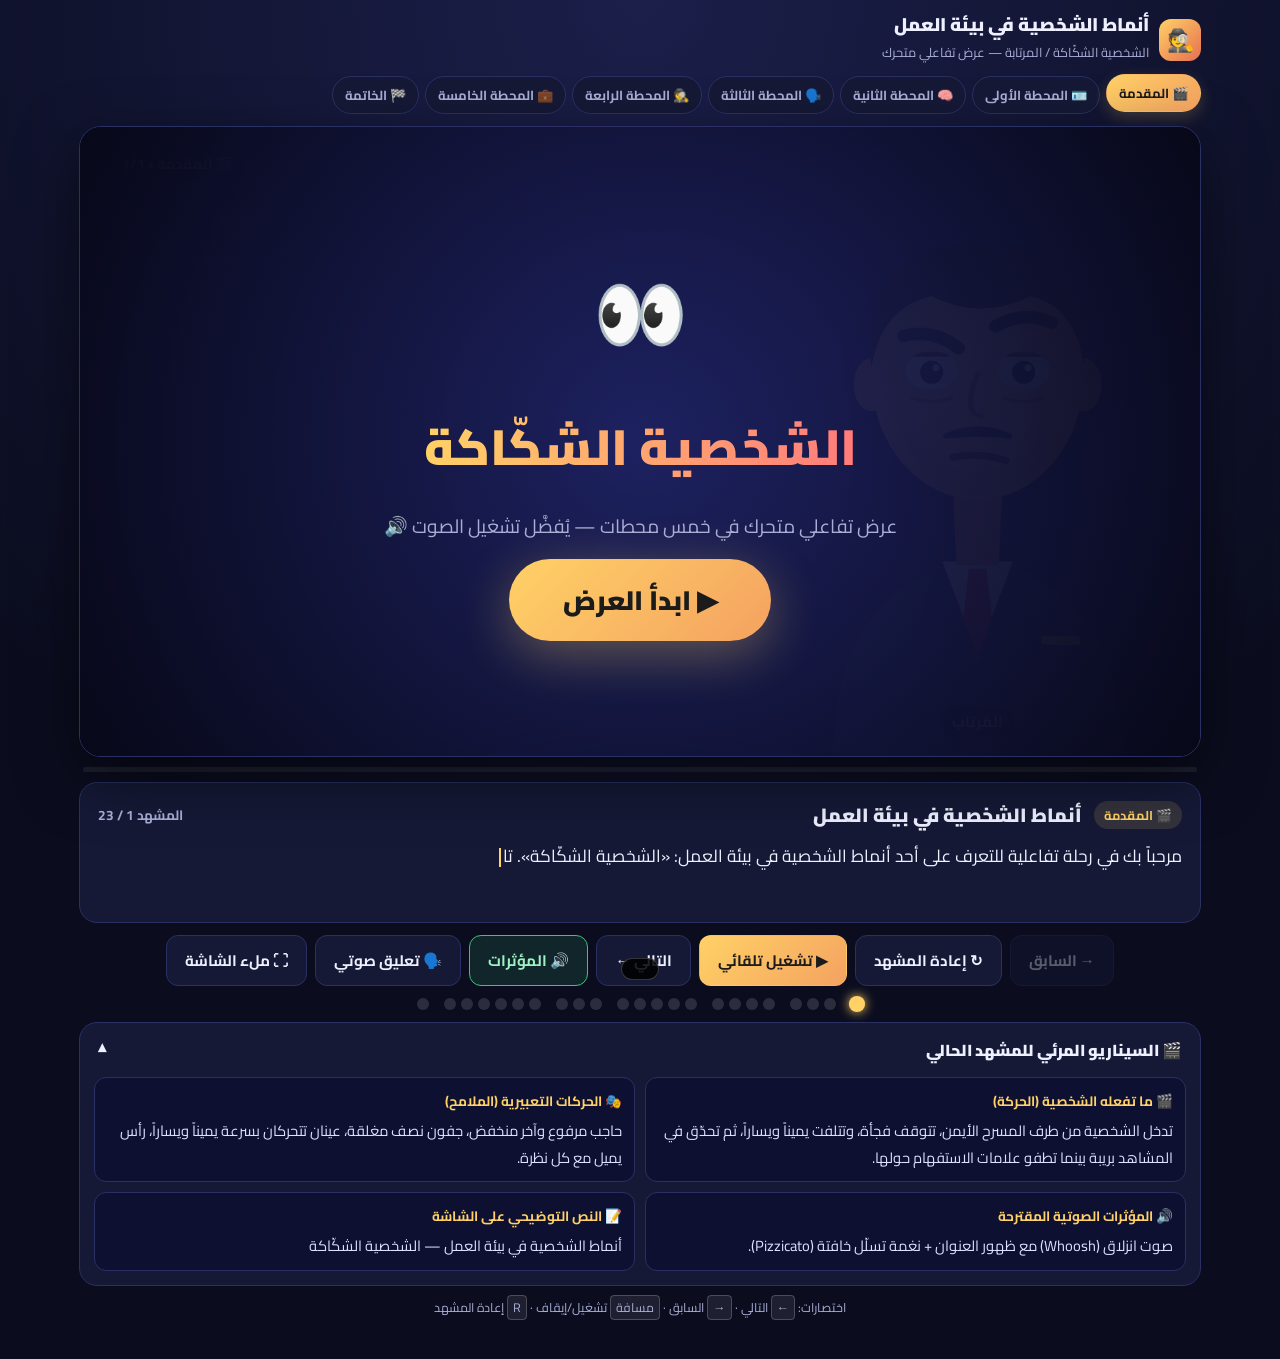
<file: index.html>
<!DOCTYPE html>
<html lang="ar" dir="rtl">
<head>
<meta charset="UTF-8">
<meta name="viewport" content="width=device-width, initial-scale=1.0">
<title>أنماط الشخصية في بيئة العمل | الشخصية الشكّاكة</title>
<link rel="preconnect" href="https://fonts.googleapis.com">
<link href="https://fonts.googleapis.com/css2?family=Cairo:wght@400;600;700;900&family=Amiri:wght@700&display=swap" rel="stylesheet">
<style>
:root{--bg:#0b0d1f;--panel:#151936;--line:#2a3063;--txt:#eef0ff;--muted:#a9aed6;--accent:#ffd166;--red:#e63946;--green:#2ecc71}
*{box-sizing:border-box;margin:0;padding:0}
body{font-family:'Cairo',Tahoma,sans-serif;background:radial-gradient(circle at 50% 0,#1b1f4a,var(--bg) 60%);color:var(--txt);min-height:100vh}
button{font-family:inherit;cursor:pointer}
.app{max-width:1150px;margin:0 auto;padding:14px 14px 40px}

/* ---------- Header ---------- */
header{display:flex;flex-wrap:wrap;align-items:center;justify-content:space-between;gap:10px;margin-bottom:12px}
.brand{display:flex;align-items:center;gap:10px}
.brand .logo{width:42px;height:42px;border-radius:12px;background:linear-gradient(135deg,#ffd166,#e76f51);display:grid;place-items:center;font-size:22px}
.brand h1{font-size:1.15rem;font-weight:900;line-height:1.2}
.brand small{color:var(--muted);font-size:.8rem}
.stations{display:flex;flex-wrap:wrap;gap:6px}
.st-chip{background:var(--panel);border:1px solid var(--line);color:var(--muted);padding:6px 12px;border-radius:999px;font-size:.82rem;font-weight:700;transition:.25s}
.st-chip:hover{color:#fff;border-color:#4a52a0}
.st-chip.active{background:linear-gradient(135deg,#ffd166,#f4a261);color:#1b1b1b;border-color:transparent;transform:translateY(-2px);box-shadow:0 6px 16px #ffd16633}
.st-chip.done{color:#cfd3ff}

/* ---------- Stage ---------- */
.stage-wrap{container-type:inline-size;width:100%}
#stage{position:relative;width:100%;aspect-ratio:16/9;border-radius:22px;overflow:hidden;font-size:1.7cqw;border:1px solid var(--line);box-shadow:0 20px 60px #0008;transition:filter .35s, transform .35s, opacity .35s;isolation:isolate}
#stage.leaving{opacity:0;filter:blur(8px);transform:scale(.97)}
#stage[data-st="0"],#stage[data-st="6"]{background:radial-gradient(circle at 70% 30%,#2e3180,#0d0f2b 70%)}
#stage[data-st="1"]{background:radial-gradient(circle at 70% 30%,#2b3d8f,#0f1638 70%)}
#stage[data-st="2"]{background:radial-gradient(circle at 70% 30%,#7a2860,#1d0c25 70%)}
#stage[data-st="3"]{background:radial-gradient(circle at 70% 30%,#2a6b4f,#0b1f17 70%)}
#stage[data-st="4"]{background:radial-gradient(circle at 70% 30%,#1b4a5a,#050f14 70%)}
#stage[data-st="5"]{background:radial-gradient(circle at 70% 30%,#7a4f22,#1e140b 70%)}
.floor{position:absolute;left:0;right:0;bottom:0;height:13%;background:linear-gradient(#0000,#0007);border-top:1px solid #ffffff14;z-index:0}
.vignette{position:absolute;inset:0;background:radial-gradient(ellipse at center,#0000 55%,#0008);pointer-events:none;z-index:9}
.bg-eye{position:absolute;width:9em;height:4.5em;border-radius:50%;border:.25em solid #fff;opacity:.05;display:grid;place-items:center;z-index:0;animation:drift 14s ease-in-out infinite}
.bg-eye::after{content:'';width:2.2em;height:2.2em;border-radius:50%;background:#fff;animation:dartBg 4s ease-in-out infinite}
@keyframes drift{50%{transform:translateY(-1.5em) rotate(4deg)}}
@keyframes dartBg{0%,30%{transform:translateX(0)}40%,60%{transform:translateX(-2.4em)}70%,90%{transform:translateX(2.4em)}}
#propsBack{position:absolute;inset:0;z-index:1}
#props{position:absolute;inset:0;z-index:3}
#charWrap{position:absolute;right:2.5%;bottom:0;height:90%;aspect-ratio:220/320;z-index:2}
#charWrap.enter{animation:charIn .8s cubic-bezier(.2,.9,.3,1.2) both}
@keyframes charIn{from{opacity:0;transform:translateX(25%)}to{opacity:1;transform:none}}
#charMood,#charMood svg{width:100%;height:100%;display:block}
#charMood svg{transform-origin:50% 100%;animation:breathe 3.2s ease-in-out infinite;filter:drop-shadow(0 1em 1.2em #0008)}
@keyframes breathe{50%{transform:scaleY(1.012) translateY(-.3%)}}
.char-name{position:absolute;bottom:3%;right:50%;transform:translateX(50%);background:#000a;border:1px solid #fff3;padding:.15em .8em;border-radius:999px;font-size:.8em;font-weight:700;white-space:nowrap}
.scene-tag{position:absolute;top:3%;left:2.5%;z-index:8;background:#0008;border:1px solid #fff2;padding:.25em .9em;border-radius:999px;font-size:.75em;font-weight:700;color:#ffe9a8}
.sound-wave{position:absolute;top:3%;right:2.5%;z-index:8;display:flex;gap:.18em;align-items:flex-end;height:1.4em;opacity:0;transition:.3s}
.sound-wave.on{opacity:.9}
.sound-wave i{width:.25em;background:var(--accent);border-radius:2px;animation:eq .8s ease-in-out infinite}
.sound-wave i:nth-child(2){animation-delay:.2s}.sound-wave i:nth-child(3){animation-delay:.4s}.sound-wave i:nth-child(4){animation-delay:.1s}
@keyframes eq{0%,100%{height:20%}50%{height:100%}}

/* ---------- Character moods ---------- */
.mouth,.opt,.tint{opacity:0;transition:opacity .3s}
.head{transform-box:fill-box;transform-origin:50% 95%;transition:transform .35s}
.pupil{transition:transform .3s}
.lid{transform:translateY(-26px);transition:transform .3s}
.brow{transform-box:fill-box;transform-origin:center;transition:transform .3s}
.mood-suspicious .m-flat,.mood-spy .m-small,.mood-listen .m-small,.mood-angry .m-grit,.mood-hurt .m-frown,.mood-jealous .m-frown,.mood-smug .m-smirk,.mood-leader .m-smirk,.mood-stern .m-line,.mood-shock .m-o{opacity:1}
/* suspicious */
.mood-suspicious .lid{transform:translateY(-9px)}
.mood-suspicious .brow-l{transform:translateY(3px) rotate(9deg)}
.mood-suspicious .brow-r{transform:translateY(-7px)}
.mood-suspicious .pupil{animation:dart 3.4s ease-in-out infinite}
.mood-suspicious .head{animation:look 3.4s ease-in-out infinite}
@keyframes dart{0%,18%{transform:translateX(0)}22%,42%{transform:translateX(-8px)}46%,62%{transform:translateX(8px)}66%,80%{transform:translate(-4px,-1px)}84%,100%{transform:translateX(0)}}
@keyframes look{0%,18%{transform:rotate(0)}22%,42%{transform:rotate(-3deg)}46%,62%{transform:rotate(3deg)}66%,100%{transform:rotate(0)}}
/* angry */
.mood-angry .lid{transform:translateY(-8px)}
.mood-angry .brow-l{transform:translateY(5px) rotate(16deg)}
.mood-angry .brow-r{transform:translateY(5px) rotate(-16deg)}
.mood-angry .tint-red{opacity:.3}
.mood-angry .anger{opacity:1}
.mood-angry .head{animation:shake .1s 8 alternate}
@keyframes shake{from{transform:translateX(-3px) rotate(-1deg)}to{transform:translateX(3px) rotate(1deg)}}
/* hurt */
.mood-hurt .lid{transform:translateY(-12px)}
.mood-hurt .brow-l{transform:rotate(-12deg)}
.mood-hurt .brow-r{transform:rotate(12deg)}
.mood-hurt .head{transform:rotate(4deg)}
.mood-hurt .sweat,.mood-shock .sweat,.mood-sweat .sweat{opacity:1}
.mood-hurt .pupil{transform:translateY(2px)}
/* smug & leader */
.mood-smug .lid,.mood-leader .lid{transform:translateY(-7px)}
.mood-smug .brow,.mood-leader .brow{transform:translateY(-4px)}
.mood-smug .head,.mood-leader .head{transform:rotate(-5deg) translateY(-2px)}
.mood-smug .pupil,.mood-leader .pupil{transform:translateX(-4px)}
.mood-leader .crown{opacity:1}
/* stern */
.mood-stern .lid{transform:translateY(-8px)}
.mood-stern .brow{transform:translateY(5px)}
.mood-stern .armsCross{opacity:1}
/* spy */
.mood-spy .eyeL .lid{transform:translateY(-5px)}
.mood-spy .eyeR .lid{transform:translateY(-20px)}
.mood-spy .brow-l{transform:translateY(4px) rotate(12deg)}
.mood-spy .brow-r{transform:translateY(-9px)}
.mood-spy .pupil{transform:translateX(5px)}
.mood-spy .armSpy{opacity:1}
.mood-spy .head{transform:rotate(3deg)}
/* listen */
.mood-listen .lid{transform:translateY(-9px)}
.mood-listen .brow-l{transform:rotate(8deg)}
.mood-listen .brow-r{transform:translateY(-6px)}
.mood-listen .pupil{transform:translateX(8px)}
.mood-listen .armEar,.mood-listen .earGlow{opacity:1}
.mood-listen .head{transform:rotate(6deg)}
.earGlow{animation:pulse 1.2s ease-in-out infinite;transform-box:fill-box;transform-origin:center}
/* jealous */
.mood-jealous .lid{transform:translateY(-8px)}
.mood-jealous .brow-l{transform:translateY(3px) rotate(9deg)}
.mood-jealous .brow-r{transform:translateY(3px) rotate(-9deg)}
.mood-jealous .pupil{transform:translateX(-8px)}
.mood-jealous .tint-green{opacity:.32}
/* shock */
.mood-shock .lid{transform:translateY(-30px)}
.mood-shock .brow{transform:translateY(-10px)}
.mood-shock .head{transform:translateY(-4px)}

/* ---------- Generic animation utilities ---------- */
.a{animation-duration:.7s;animation-fill-mode:both;animation-delay:var(--d,0s);animation-timing-function:cubic-bezier(.2,.9,.3,1.25)}
.pop{animation-name:pop}.fadeUp{animation-name:fadeUp}.slideInL{animation-name:slideInL;animation-duration:1s}.stampIn{animation-name:stampIn;animation-duration:.45s}
@keyframes pop{from{opacity:0;transform:scale(.2) rotate(var(--r,0deg))}to{opacity:1;transform:scale(1) rotate(var(--r,0deg))}}
@keyframes fadeUp{from{opacity:0;transform:translateY(1.6em)}to{opacity:1;transform:none}}
@keyframes slideInL{from{opacity:0;transform:translateX(-12em)}to{opacity:1;transform:none}}
@keyframes stampIn{0%{opacity:0;transform:scale(3) rotate(var(--r,0deg))}70%{opacity:1;transform:scale(.9) rotate(var(--r,0deg))}100%{opacity:1;transform:scale(1) rotate(var(--r,0deg))}}
@keyframes spin{to{transform:rotate(360deg)}}
@keyframes pulse{50%{transform:scale(1.12);opacity:.7}}
@keyframes floaty{50%{transform:translateY(-.6em)}}
@keyframes blink{0%,100%{opacity:.15}10%,30%{opacity:1}}
@keyframes twinkle{50%{transform:scale(.6) rotate(20deg);opacity:.4}}
@keyframes jiggle{0%,100%{transform:rotate(0)}25%{transform:rotate(-4deg)}75%{transform:rotate(4deg)}}

.center{position:absolute;left:0;top:0;bottom:0;width:62%;display:flex;align-items:center;justify-content:center;flex-direction:column;gap:.6em}
.person{position:absolute;width:3.6em;height:6.6em;transform-origin:bottom center}
.person .h{position:absolute;top:0;left:.5em;width:2.6em;height:2.8em;border-radius:50%;background:#f0c08a;z-index:1}
.person .h i{position:absolute;top:1.1em;width:.32em;height:.4em;border-radius:50%;background:#222}
.person .h i:first-child{left:.65em}.person .h i:last-child{right:.65em}
.person .b{position:absolute;top:2.5em;left:0;width:3.6em;height:4.1em;border-radius:1.8em 1.8em .5em .5em;background:var(--c,#4a7bd1)}
.person.dark .h,.person.dark .b{background:#05070c}
.chip{position:absolute;background:#ffffff1c;border:1px solid #ffffff40;backdrop-filter:blur(4px);color:#fff;padding:.3em .9em;border-radius:999px;font-weight:700;font-size:.95em;white-space:nowrap;box-shadow:0 .3em 1em #0004}
.chip.big{font-size:1.15em;white-space:normal;max-width:30em;border-radius:1em;line-height:1.6}
.chip.red{background:#e63946e0;border-color:#ff8a93}
.chip.gold{background:#ffd166;color:#2b1d00;border-color:#fff3b0}
.chip.green{background:#2ecc71e0;border-color:#a7f3c8;color:#032b14}
.bubble{position:absolute;background:#fff;color:#1d1d2b;padding:.55em 1em;border-radius:1.1em;font-weight:700;font-size:1em;line-height:1.55;max-width:20em;box-shadow:0 .4em 1.2em #0005;z-index:4}
.bubble::after{content:'';position:absolute;bottom:-.7em;left:1.4em;border:.75em solid transparent;border-top-color:#fff;border-bottom:0}
.bubble.r::after{left:auto;right:1.4em}
.bubble.big{font-size:1.25em}
.bubble.thought{border-radius:2em;background:#f3f0ff}
.bubble.thought::after{border:none;width:.9em;height:.9em;border-radius:50%;background:#f3f0ff;bottom:-1.1em;right:1.2em;left:auto;box-shadow:.8em .9em 0 -.15em #f3f0ff}
.bubble.thorn{background:#fff0f0;border:.18em dashed #e63946}
.bubble.thorn::after{border-top-color:#e63946}
.emo{position:absolute;line-height:1}
.qm{position:absolute;font-size:3.5em;font-weight:900;color:#ffd166;text-shadow:0 0 .4em #ffd16688;animation:pop .6s var(--d) both,floaty 3s calc(var(--d) + .6s) ease-in-out infinite}
.qm.s{font-size:2em;color:#fff}
.stamp{position:absolute;font-size:2.6em;font-weight:900;color:var(--red);border:.12em solid var(--red);padding:0 .5em;border-radius:.3em;background:#fffffff0;box-shadow:0 .2em .8em #0006;animation:stampIn .45s var(--d) both}
.stamp.sm{font-size:1.4em}
.title-card{text-align:center;background:#0006;border:1px solid #fff3;padding:1.4em 2.4em;border-radius:1.2em;backdrop-filter:blur(6px)}
.title-card small{color:var(--accent);font-weight:700;font-size:1.1em}
.title-card h1{font-size:3.4em;font-weight:900;background:linear-gradient(90deg,#ffd166,#ff7b7b);-webkit-background-clip:text;background-clip:text;color:transparent;line-height:1.4}
.title-card p{color:#dfe2ff}
.lens{position:absolute;width:5em;height:5em;border:.45em solid #d4a72c;border-radius:50%;background:radial-gradient(circle at 35% 35%,#ffffff55,#bfe3ff22);box-shadow:0 0 1em #0006;z-index:5}
.lens::after{content:'';position:absolute;width:.7em;height:3em;background:#6b4423;border-radius:.3em;bottom:-2.7em;right:-.9em;transform:rotate(-40deg)}
.lens.scan{animation:pop .5s var(--d) both,scan 4s calc(var(--d) + .5s) ease-in-out infinite}
@keyframes scan{0%,100%{left:2%}50%{left:44%}}
.lens.zoom{animation:pop .5s var(--d) both,pulse 1.2s calc(var(--d) + .5s) ease-in-out infinite}

/* meter */
.meter{position:absolute}
.m-title{font-weight:900;font-size:1.3em;margin-bottom:.6em;color:var(--accent)}
.m-bar{position:relative;height:2.2em;border-radius:1.1em;background:#ffffff1a;border:1px solid #fff3}
.m-fill{position:absolute;inset:0;border-radius:1.1em;background:linear-gradient(to left,#2ecc71,#f1c40f,#e67e22,#e74c3c);clip-path:inset(0 0 0 100%);animation:fillR 5s 1s ease-in-out forwards}
@keyframes fillR{to{clip-path:inset(0 0 0 0)}}
.m-needle{position:absolute;top:-.7em;bottom:-.7em;width:.4em;border-radius:.2em;background:#fff;right:0;box-shadow:0 0 .6em #fff;animation:needle 5s 1s ease-in-out forwards}
@keyframes needle{to{right:calc(100% - .4em)}}
.m-labels{display:flex;justify-content:space-between;margin-top:1em;font-size:.95em;line-height:1.5}
.m-labels span:last-child{text-align:left}
.m-faces{display:flex;justify-content:space-between;font-size:2em;margin-bottom:.3em}

/* radar */
.radar{position:absolute;width:15em;height:15em;border-radius:50%;background:repeating-radial-gradient(circle,#0b3d2a 0 2.4em,#0e5a3a 2.4em 2.5em);border:.2em solid #19ff8c88;box-shadow:0 0 2em #19ff8c33;overflow:hidden}
.radar .sweep{position:absolute;inset:0;border-radius:50%;background:conic-gradient(#19ff8c99,#0000 22%);animation:spin 2.4s linear infinite}
.blip{position:absolute;width:.9em;height:.9em;border-radius:50%;background:#ff4d4d;box-shadow:0 0 .8em #f00;animation:blink 2.4s var(--bd) infinite}

/* spill / notes / safe */
.cup{position:absolute;font-size:2.4em;animation:pop .4s .3s both,cupFly 1s 1s cubic-bezier(.3,.6,.4,1) forwards}
@keyframes cupFly{to{transform:translate(-11em,1.5em) rotate(-260deg);opacity:0}}
.note{position:absolute;background:#fffbe6;color:#3a2a00;font-weight:700;padding:.8em 1.2em;border-radius:.4em;box-shadow:0 .4em 1em #0006;line-height:1.6;transform-origin:center}
.note.bad{background:#e63946;color:#fff;font-size:1.4em;font-weight:900}
@keyframes vanish{to{opacity:0;transform:scale(.4)}}
@keyframes intoSafe{to{opacity:0;transform:translate(var(--tx),var(--ty)) scale(.1) rotate(30deg)}}
.safe{position:absolute;text-align:center;background:linear-gradient(#5c6378,#2d3142);border:.25em solid #9aa1b9;border-radius:.6em;padding:.5em 1em;font-size:1.1em;box-shadow:0 .5em 1.5em #0008}
.safe b{display:block;font-size:2.4em;line-height:1.2}
.ball{position:absolute;transform:translate(-50%,-50%);background:#e63946;color:#fff;font-weight:900;padding:.4em .9em;border-radius:999px;box-shadow:0 .3em 1em #0007;white-space:nowrap;z-index:5}
@keyframes ballPass{0%{left:58%;top:28%;opacity:0}8%{opacity:1}33%{left:37%;top:56%}50%{left:30%;top:36%}66%{left:23%;top:56%}83%{left:16%;top:36%}100%{left:9%;top:56%;opacity:1}}
.shout{position:absolute;font-weight:900;color:#ff4d5e;font-size:2.2em;text-shadow:0 .1em 0 #fff,0 0 .5em #000;z-index:5}
.arg{position:absolute;background:#2a9d8f;color:#fff;font-weight:700;padding:.25em .8em;border-radius:999px;opacity:0;animation:argBounce 1.8s var(--d) ease-in-out forwards}
@keyframes argBounce{0%{left:12%;opacity:0}10%{opacity:1}55%{left:44%;transform:rotate(0)}100%{left:26%;transform:translateY(5em) rotate(-120deg);opacity:0}}
.rock{position:absolute;background:#6c6f7d;color:#fff;font-weight:900;font-size:1.4em;padding:.4em 1em;border-radius:1em 1.6em 1.2em 1.8em;border:.15em solid #9a9dab;box-shadow:inset 0 -.3em 0 #0004}
.tree{position:absolute;bottom:10%;width:7em;height:13em;transform-origin:bottom center}
.tree::before{content:'';position:absolute;left:0;right:0;top:0;height:80%;background:linear-gradient(#2f9e5b,#145c32);clip-path:polygon(50% 0,100% 100%,0 100%)}
.tree::after{content:'';position:absolute;left:43%;width:14%;bottom:0;height:22%;background:#5b3a1e}
.jungle-tint{position:absolute;inset:0;background:linear-gradient(#0a2a1488,#0000);animation:fadeUp 1s both}
.fish{position:absolute;font-size:2.6em;animation:swim 5s linear infinite both}
.fish.big{font-size:4.4em}
@keyframes swim{0%{left:60%;opacity:0}6%{opacity:1}92%{opacity:1}100%{left:-8%;opacity:0}}
.step{position:absolute;bottom:10%;width:14%;background:linear-gradient(#8d99ae,#4a5568);border-radius:.4em .4em 0 0;box-shadow:inset 0 .3em 0 #fff3;transform-origin:bottom;animation:growUp .6s var(--d) both}
@keyframes growUp{from{transform:scaleY(0)}to{transform:scaleY(1)}}
.spot{position:absolute;top:-5%;left:60%;width:40%;height:110%;background:radial-gradient(ellipse at 50% 100%,#fff6c8aa,#fff6c822 45%,#0000 70%),linear-gradient(#fff6c822,#fff6c844);clip-path:polygon(40% 0,60% 0,100% 100%,0 100%);animation:flick 1.2s .2s both}
@keyframes flick{0%{opacity:0}20%{opacity:.8}30%{opacity:.1}50%{opacity:1}60%{opacity:.4}100%{opacity:1}}
.spark{position:absolute;font-size:1.8em;animation:pop .5s var(--d) both,twinkle 1.4s calc(var(--d) + .5s) ease-in-out infinite}
.wall{position:absolute;left:33%;top:18%;bottom:10%;width:2.4em;background:repeating-linear-gradient(#8b5e3c 0 1.4em,#6f4a2f 1.4em 1.5em);border-radius:.3em;box-shadow:.4em 0 1em #0006}
.peek{animation:pop .5s var(--d) both,jiggle 1s calc(var(--d) + .5s) ease-in-out infinite}
.lockbox,.dossier,.book,.tool{position:absolute;text-align:center;background:#ffffff14;border:1px solid #ffffff40;border-radius:.8em;padding:.5em 1em;backdrop-filter:blur(4px)}
.lockbox{font-size:1.4em}.lockbox b,.dossier b,.book b,.tool b{display:block;font-size:.8em}.lockbox small,.dossier small,.tool small{display:block;color:#ffb3b3;font-size:.65em;font-weight:700}
.dossier{font-size:2.6em;background:#5a3b16cc;border-color:#d9a35b}
.scroll{background:linear-gradient(#f6e7c1,#e8d3a0);color:#3b2a10;padding:1.4em 2.6em;border-radius:.6em;box-shadow:0 .6em 2em #0008,inset 0 0 2em #b88a4a55;text-align:center;font-family:'Amiri',serif;position:relative;transform-origin:top;animation:unroll 1s .3s cubic-bezier(.2,.8,.3,1) both}
.scroll::before,.scroll::after{content:'';position:absolute;left:-.6em;right:-.6em;height:1em;background:linear-gradient(#8b5e3c,#5b3a1e);border-radius:.5em}
.scroll::before{top:-.5em}.scroll::after{bottom:-.5em}
@keyframes unroll{from{transform:scaleY(0);opacity:0}to{transform:scaleY(1);opacity:1}}
.verse{font-size:2.1em;line-height:1.8;clip-path:inset(0 0 0 100%);animation:reveal 1.6s var(--d) ease-out forwards}
@keyframes reveal{to{clip-path:inset(0 0 0 0)}}
.poet{font-size:1.2em;color:#7a4b1c;margin-top:.3em}
.paper{position:absolute;background:#fff;color:#222;font-weight:700;font-size:.85em;padding:.4em .7em;border-radius:.3em;box-shadow:0 .3em .8em #0006;border-right:.3em solid var(--red);white-space:nowrap}
@keyframes fall{to{opacity:0;transform:translate(var(--tx),var(--ty)) scale(.2) rotate(18deg)}}
.counter{position:absolute;font-size:1.4em;font-weight:900;background:#000a;padding:.3em 1em;border-radius:.6em;border:1px solid #ff8a93}
.counter b{color:#ff6b6b;font-size:1.3em}
.book{font-size:1.6em}.book .ic{font-size:2.6em;display:block;line-height:1.1}
.tool{font-size:1.4em}.tool .ic{font-size:2.4em;display:block}
.heartf{font-size:5em;animation:pop .5s .3s both,freeze 1.2s 1.4s forwards}
@keyframes freeze{to{filter:hue-rotate(190deg) saturate(.6) brightness(1.4);transform:scale(.85)}}
.brain{font-size:5em;animation:pop .5s .6s both,glow 1.6s 1.2s ease-in-out infinite}
@keyframes glow{50%{filter:drop-shadow(0 0 .3em #ffd166) brightness(1.2)}}
.balance{position:absolute;width:22em;height:9em}
.balance .post{position:absolute;left:50%;top:1.6em;bottom:0;width:.5em;margin-left:-.25em;background:#cfd3e6;border-radius:.2em}
.balance .post::after{content:'';position:absolute;bottom:0;left:-2.5em;width:5.5em;height:.6em;background:#cfd3e6;border-radius:.3em}
.beam{position:absolute;top:1.4em;left:0;right:0;height:.45em;background:#e8ebf7;border-radius:.2em;animation:tilt 1.2s 2.6s cubic-bezier(.3,1.6,.5,1) both}
@keyframes tilt{from{transform:rotate(0)}to{transform:rotate(-12deg)}}
.pan{position:absolute;top:.4em;background:#ffffff22;border:1px solid #fff6;border-top:.2em solid #e8ebf7;border-radius:0 0 1.2em 1.2em;padding:.5em .9em;font-weight:900;white-space:nowrap}
.pan.l{left:-1em}.pan.r{right:-1em;font-size:.8em}
.wave{position:absolute;width:3em;height:3em;border:.25em solid #ffd166;border-radius:50%;border-left-color:transparent;border-bottom-color:transparent;transform:rotate(45deg);opacity:0;animation:waveGo 2.2s var(--d) ease-out infinite}
@keyframes waveGo{0%{opacity:0;transform:translateX(0) rotate(45deg) scale(.4)}20%{opacity:1}100%{opacity:0;transform:translateX(16em) rotate(45deg) scale(2)}}
.shadowp{position:absolute;font-size:5em;filter:brightness(0) drop-shadow(0 0 .1em #f00);opacity:.0;animation:fadeUp 1s var(--d) forwards}
.shadowp + .reye{position:absolute}
.good{position:absolute;background:#2ecc71;color:#032b14;font-weight:900;padding:.25em .7em;border-radius:999px;font-size:.9em;animation:pop .5s var(--d) both,dim .8s 3.4s forwards}
@keyframes dim{to{filter:grayscale(1);opacity:.25;transform:scale(.85)}}
.flaw{position:absolute;width:1.1em;height:1.1em;border-radius:50%;background:#e63946;box-shadow:0 0 .8em #f00;z-index:2}
.track{position:absolute;background:#0006;border:1px solid #fff3;border-radius:1em;padding:1em 1em 1em 4.5em}
.lane{position:relative;height:3.6em;border-bottom:.15em dashed #fff4;margin-bottom:.6em}
.token{position:absolute;right:0;top:.2em;font-size:2.2em;text-align:center;line-height:1}
.token small{display:block;font-size:.35em;font-weight:700;color:#fff}
.token.me{animation:raceMe 5s 1s ease-in-out forwards;filter:drop-shadow(0 0 .25em #3ddc84)}
.token.other{animation:raceOther 5s 1s ease-in-out forwards}
@keyframes raceMe{0%{right:0}30%{right:20%}50%{right:32%}70%{right:62%}100%{right:84%}}
@keyframes raceOther{0%{right:0}30%{right:30%}50%{right:48%}70%{right:62%}100%{right:82%}}
.finish{position:absolute;left:.6em;top:50%;transform:translateY(-50%);font-size:3em;animation:pulse 1.2s infinite}
.flames{position:absolute;font-size:1.6em;animation:twinkle .5s infinite}
.sum-grid{display:grid;grid-template-columns:repeat(2,1fr);gap:.6em;width:88%}
.sum-card{background:#ffffff14;border:1px solid #ffffff33;border-radius:.8em;padding:.6em .9em;display:flex;gap:.6em;align-items:center;font-weight:700}
.sum-card span{font-size:1.6em}
.sum-card:last-child{grid-column:1/-1;justify-content:center}

/* station card overlay */
#stationCard{position:absolute;inset:0;z-index:20;display:flex;align-items:center;justify-content:center;background:radial-gradient(circle,#1d2160f2,#070818f8);opacity:0;pointer-events:none;transition:opacity .35s}
#stationCard.show{opacity:1}
#stationCard .sc-inner{text-align:center}
#stationCard.show .sc-inner{animation:pop .7s cubic-bezier(.2,.9,.3,1.3) both}
.sc-num{color:var(--accent);font-weight:900;font-size:1.4em;letter-spacing:.05em}
.sc-icon{font-size:5em;line-height:1.3}
.sc-name{font-size:2.6em;font-weight:900}
.sc-line{height:.25em;width:0;margin:.5em auto 0;background:linear-gradient(90deg,#ffd166,#e76f51);border-radius:1em}
#stationCard.show .sc-line{animation:line 1s .3s forwards}
@keyframes line{to{width:60%}}

/* start overlay */
#startOverlay{position:absolute;inset:0;z-index:30;display:flex;flex-direction:column;gap:.8em;align-items:center;justify-content:center;background:radial-gradient(circle,#1d2160ee,#070818fa);text-align:center}
#startOverlay h2{font-size:2.6em;font-weight:900;background:linear-gradient(90deg,#ffd166,#ff7b7b);-webkit-background-clip:text;background-clip:text;color:transparent}
#startOverlay p{color:var(--muted)}
#startBtn{font-size:1.4em;font-weight:900;padding:.6em 2em;border:none;border-radius:999px;background:linear-gradient(135deg,#ffd166,#f4a261);color:#1b1b1b;box-shadow:0 .5em 2em #ffd16655;animation:pulse 1.6s infinite}
.start-eyes{font-size:4em;animation:jiggle 1.4s infinite}

/* ---------- Bottom UI ---------- */
#timebar{height:5px;background:#ffffff14;border-radius:3px;margin:10px 4px 0;overflow:hidden}
#timebar i{display:block;height:100%;width:0;background:linear-gradient(90deg,#ffd166,#e76f51)}
.caption{background:var(--panel);border:1px solid var(--line);border-radius:18px;padding:14px 18px;margin-top:10px}
.cap-head{display:flex;flex-wrap:wrap;align-items:center;gap:8px 12px;margin-bottom:6px}
#stLabel{background:#ffd16622;color:var(--accent);padding:2px 10px;border-radius:999px;font-size:.8rem;font-weight:700}
#scTitle{font-size:1.2rem;font-weight:900;flex:1}
#counter{color:var(--muted);font-size:.85rem;font-weight:700}
#narr{font-size:1.08rem;line-height:2;min-height:4em;cursor:pointer}
#narr .cursor{display:inline-block;width:2px;height:1.1em;background:var(--accent);vertical-align:middle;animation:blink 1s infinite;margin-inline-start:2px}
.controls{display:flex;flex-wrap:wrap;justify-content:center;gap:8px;margin-top:12px}
.btn{display:inline-flex;align-items:center;gap:6px;background:var(--panel);border:1px solid var(--line);color:var(--txt);padding:10px 18px;border-radius:12px;font-weight:700;font-size:.95rem;transition:.2s}
.btn:hover:not(:disabled){border-color:#ffd16688;transform:translateY(-2px)}
.btn:disabled{opacity:.35;cursor:not-allowed}
.btn.primary{background:linear-gradient(135deg,#ffd166,#f4a261);color:#1b1b1b;border-color:transparent}
.btn.toggle.on{background:#2ecc7122;border-color:#2ecc71;color:#9ff0c2}
#dots{display:flex;flex-wrap:wrap;justify-content:center;gap:5px;margin-top:12px}
.dot{width:12px;height:12px;border-radius:50%;border:none;background:#ffffff22;transition:.2s}
.dot.sep{margin-inline-start:10px}
.dot.active{background:var(--accent);transform:scale(1.35);box-shadow:0 0 8px var(--accent)}
.dot.seen{background:#ffd16677}
details.script{background:var(--panel);border:1px solid var(--line);border-radius:18px;margin-top:12px;overflow:hidden}
details.script summary{padding:12px 18px;font-weight:900;cursor:pointer;list-style:none;display:flex;justify-content:space-between}
details.script summary::after{content:'▾';transition:.2s}
details.script[open] summary::after{transform:rotate(180deg)}
.script-grid{display:grid;grid-template-columns:repeat(2,1fr);gap:10px;padding:0 14px 14px}
.sc-item{background:#0d1030;border:1px solid var(--line);border-radius:12px;padding:10px 12px}
.sc-item h4{font-size:.85rem;color:var(--accent);margin-bottom:4px}
.sc-item p{font-size:.92rem;line-height:1.8;color:#dde0ff}
.hint{text-align:center;color:var(--muted);font-size:.78rem;margin-top:10px}
kbd{background:#ffffff14;border:1px solid #fff3;border-radius:4px;padding:0 5px;font-family:inherit}
#toast{position:fixed;bottom:20px;left:50%;transform:translateX(-50%) translateY(100px);background:#000d;border:1px solid #fff3;padding:10px 18px;border-radius:12px;transition:.3s;z-index:99;font-size:.9rem}
#toast.show{transform:translateX(-50%) translateY(0)}
@media (max-width:700px){.script-grid{grid-template-columns:1fr}.btn{padding:9px 12px;font-size:.85rem}.brand h1{font-size:1rem}}
@media (prefers-reduced-motion:reduce){*{animation-duration:.01s!important;animation-iteration-count:1!important}}
</style>
</head>
<body>
<div class="app">
  <header>
    <div class="brand">
      <div class="logo">🕵️</div>
      <div><h1>أنماط الشخصية في بيئة العمل</h1><small>الشخصية الشكّاكة / المرتابة — عرض تفاعلي متحرك</small></div>
    </div>
    <nav class="stations" id="stations" aria-label="المحطات"></nav>
  </header>

  <div class="stage-wrap">
    <div id="stage" data-st="0">
      <div class="bg-eye" style="left:6%;top:8%"></div>
      <div class="bg-eye" style="left:40%;top:62%;animation-delay:-5s"></div>
      <div class="floor"></div>
      <div id="propsBack"></div>
      <div id="charWrap">
        <div id="charMood" class="mood-suspicious">
          <svg viewBox="0 0 220 320" aria-label="الشخصية الشكاكة">
            <defs>
              <clipPath id="clipL"><ellipse cx="84" cy="102" rx="15" ry="11"/></clipPath>
              <clipPath id="clipR"><ellipse cx="136" cy="102" rx="15" ry="11"/></clipPath>
              <radialGradient id="skinG" cx="45%" cy="38%" r="70%"><stop offset="0" stop-color="#ffd9a8"/><stop offset="1" stop-color="#e2a46c"/></radialGradient>
            </defs>
            <g class="body">
              <path d="M28 320 Q30 222 110 208 Q190 222 192 320 Z" fill="#2d3a5a"/>
              <path d="M90 210 L110 262 L130 210 Z" fill="#f4f4f4"/>
              <path d="M105 214 L115 214 L119 250 L110 266 L101 250 Z" fill="#b8323a"/>
              <path d="M90 210 L110 264 L78 244 L84 214 Z" fill="#22304f"/>
              <path d="M130 210 L110 264 L142 244 L136 214 Z" fill="#22304f"/>
              <rect x="146" y="252" width="22" height="5" rx="2" fill="#ffd166"/>
            </g>
            <path d="M96 166 L124 166 L122 212 L98 212 Z" fill="#d9965f"/>
            <g class="armsCross opt">
              <path d="M48 264 Q110 302 172 264" stroke="#1f2a45" stroke-width="30" fill="none" stroke-linecap="round"/>
              <circle cx="60" cy="268" r="12" fill="#f1c27d"/><circle cx="160" cy="268" r="12" fill="#f1c27d"/>
            </g>
            <g class="head">
              <ellipse cx="50" cy="110" rx="10" ry="15" fill="#e2a46c"/>
              <ellipse cx="170" cy="110" rx="10" ry="15" fill="#e2a46c"/>
              <g class="earGlow opt"><circle cx="172" cy="110" r="18" fill="none" stroke="#ffd166" stroke-width="3"/><circle cx="172" cy="110" r="28" fill="none" stroke="#ffd166" stroke-width="2" opacity=".6"/></g>
              <ellipse cx="110" cy="105" rx="60" ry="70" fill="url(#skinG)"/>
              <ellipse class="tint tint-red" cx="110" cy="105" rx="60" ry="70" fill="#ff2a2a"/>
              <ellipse class="tint tint-green" cx="110" cy="105" rx="60" ry="70" fill="#22d36b"/>
              <path d="M50 100 Q44 32 110 30 Q176 32 170 100 Q166 66 140 60 Q112 74 84 60 Q56 66 50 100 Z" fill="#2b2118"/>
              <path d="M66 128 Q110 190 154 128 Q150 168 110 174 Q70 168 66 128 Z" fill="#000" opacity=".07"/>
              <g class="eyeL" clip-path="url(#clipL)">
                <ellipse cx="84" cy="102" rx="15" ry="11" fill="#fff"/>
                <g class="pupil"><circle cx="84" cy="103" r="6.5" fill="#1d1d1d"/><circle cx="86.5" cy="100.5" r="2" fill="#fff"/></g>
                <g class="lid"><rect x="66" y="78" width="36" height="24" fill="#e2a46c"/><line x1="66" y1="102" x2="102" y2="102" stroke="#6b3f22" stroke-width="2.5"/></g>
              </g>
              <g class="eyeR" clip-path="url(#clipR)">
                <ellipse cx="136" cy="102" rx="15" ry="11" fill="#fff"/>
                <g class="pupil"><circle cx="136" cy="103" r="6.5" fill="#1d1d1d"/><circle cx="138.5" cy="100.5" r="2" fill="#fff"/></g>
                <g class="lid"><rect x="118" y="78" width="36" height="24" fill="#e2a46c"/><line x1="118" y1="102" x2="154" y2="102" stroke="#6b3f22" stroke-width="2.5"/></g>
              </g>
              <path d="M72 117 Q84 122 96 117" stroke="#b9794a" stroke-width="2" fill="none"/>
              <path d="M124 117 Q136 122 148 117" stroke="#b9794a" stroke-width="2" fill="none"/>
              <g class="brow brow-l"><path d="M68 82 Q84 75 100 84" stroke="#2b2118" stroke-width="7" fill="none" stroke-linecap="round"/></g>
              <g class="brow brow-r"><path d="M120 84 Q136 75 152 82" stroke="#2b2118" stroke-width="7" fill="none" stroke-linecap="round"/></g>
              <path d="M110 104 Q101 126 112 128" stroke="#b0703f" stroke-width="3" fill="none" stroke-linecap="round"/>
              <path d="M92 139 Q110 131 128 139 Q110 137 92 139 Z" fill="#2b2118" stroke="#2b2118" stroke-width="3" stroke-linejoin="round"/>
              <path class="mouth m-flat" d="M96 151 Q112 148 126 153" stroke="#5a2a1a" stroke-width="4" fill="none" stroke-linecap="round"/>
              <path class="mouth m-frown" d="M95 156 Q110 144 125 156" stroke="#5a2a1a" stroke-width="4" fill="none" stroke-linecap="round"/>
              <path class="mouth m-smirk" d="M95 151 Q115 155 128 143" stroke="#5a2a1a" stroke-width="4" fill="none" stroke-linecap="round"/>
              <path class="mouth m-line" d="M97 151 L123 151" stroke="#5a2a1a" stroke-width="4.5" fill="none" stroke-linecap="round"/>
              <path class="mouth m-small" d="M103 151 Q110 149 117 151" stroke="#5a2a1a" stroke-width="4" fill="none" stroke-linecap="round"/>
              <g class="mouth m-grit"><rect x="93" y="144" width="34" height="14" rx="5" fill="#fff" stroke="#5a2a1a" stroke-width="3"/><path d="M93 151 H127 M102 144 V158 M110 144 V158 M118 144 V158" stroke="#5a2a1a" stroke-width="1.5"/></g>
              <ellipse class="mouth m-o" cx="110" cy="153" rx="7" ry="9" fill="#5a2a1a"/>
              <path class="sweat opt" d="M160 66 Q168 80 160 88 Q152 80 160 66 Z" fill="#7cc8ff"/>
              <text class="anger opt" x="146" y="56" font-size="26">💢</text>
              <g class="crown opt"><path d="M78 40 L82 6 L96 26 L110 0 L124 26 L138 6 L142 40 Z" fill="#ffd23f" stroke="#c99a00" stroke-width="3" stroke-linejoin="round"/><circle cx="110" cy="24" r="4.5" fill="#e63946"/><circle cx="90" cy="32" r="3" fill="#3a86ff"/><circle cx="130" cy="32" r="3" fill="#3a86ff"/></g>
            </g>
            <g class="armSpy opt">
              <path d="M172 238 Q206 202 194 150" stroke="#2d3a5a" stroke-width="22" fill="none" stroke-linecap="round"/>
              <circle cx="192" cy="146" r="12" fill="#f1c27d"/>
              <line x1="186" y1="138" x2="174" y2="122" stroke="#6b4423" stroke-width="8" stroke-linecap="round"/>
              <circle cx="160" cy="102" r="24" fill="rgba(190,225,255,.35)" stroke="#d4a72c" stroke-width="6"/>
              <path d="M146 92 Q152 84 162 84" stroke="#fff" stroke-width="3" fill="none" opacity=".8"/>
            </g>
            <g class="armEar opt">
              <path d="M176 240 Q210 190 188 128" stroke="#2d3a5a" stroke-width="22" fill="none" stroke-linecap="round"/>
              <ellipse cx="183" cy="116" rx="12" ry="16" fill="#f1c27d"/>
            </g>
          </svg>
        </div>
        <div class="char-name">المُرتاب</div>
      </div>
      <div id="props"></div>
      <div class="vignette"></div>
      <div class="scene-tag" id="sceneTag"></div>
      <div class="sound-wave" id="soundWave"><i></i><i></i><i></i><i></i></div>
      <div id="stationCard"><div class="sc-inner"><div class="sc-num" id="scNum"></div><div class="sc-icon" id="scIcon"></div><div class="sc-name" id="scName"></div><div class="sc-line"></div></div></div>
      <div id="startOverlay">
        <div class="start-eyes">👀</div>
        <h2>الشخصية الشكّاكة</h2>
        <p>عرض تفاعلي متحرك في خمس محطات — يُفضَّل تشغيل الصوت 🔊</p>
        <button id="startBtn">▶ ابدأ العرض</button>
      </div>
    </div>
  </div>

  <div id="timebar"><i></i></div>

  <section class="caption" aria-live="polite">
    <div class="cap-head"><span id="stLabel"></span><h2 id="scTitle"></h2><span id="counter"></span></div>
    <p id="narr" title="انقر لإظهار النص كاملاً"></p>
  </section>

  <div class="controls">
    <button class="btn" id="prevBtn">→ السابق</button>
    <button class="btn" id="replayBtn">↻ إعادة المشهد</button>
    <button class="btn primary" id="playBtn">▶ تشغيل تلقائي</button>
    <button class="btn" id="nextBtn">التالي ←</button>
    <button class="btn toggle on" id="sfxBtn">🔊 المؤثرات</button>
    <button class="btn toggle" id="ttsBtn">🗣️ تعليق صوتي</button>
    <button class="btn" id="fsBtn">⛶ ملء الشاشة</button>
  </div>
  <div id="dots"></div>

  <details class="script" open>
    <summary>🎬 السيناريو المرئي للمشهد الحالي</summary>
    <div class="script-grid">
      <div class="sc-item"><h4>🎬 ما تفعله الشخصية (الحركة)</h4><p id="spAct"></p></div>
      <div class="sc-item"><h4>🎭 الحركات التعبيرية (الملامح)</h4><p id="spExp"></p></div>
      <div class="sc-item"><h4>🔊 المؤثرات الصوتية المقترحة</h4><p id="spSfx"></p></div>
      <div class="sc-item"><h4>📝 النص التوضيحي على الشاشة</h4><p id="spCap"></p></div>
    </div>
  </details>
  <p class="hint">اختصارات: <kbd>←</kbd> التالي · <kbd>→</kbd> السابق · <kbd>مسافة</kbd> تشغيل/إيقاف · <kbd>R</kbd> إعادة المشهد</p>
</div>
<div id="toast"></div>

<script>
/* =========================================================
   1) SOUND ENGINE (Web Audio – synthesized, no files needed)
   ========================================================= */
const Sound = {
  ctx:null, on:true,
  init(){ if(!this.ctx){ const C = window.AudioContext||window.webkitAudioContext; if(!C) return; this.ctx = new C(); } if(this.ctx.state==='suspended') this.ctx.resume(); },
  tone(f,d,type='sine',v=.2,f2=null,t0=0){
    const c=this.ctx, t=c.currentTime+t0, o=c.createOscillator(), g=c.createGain();
    o.type=type; o.frequency.setValueAtTime(f,t); if(f2) o.frequency.exponentialRampToValueAtTime(f2,t+d);
    g.gain.setValueAtTime(0.0001,t); g.gain.exponentialRampToValueAtTime(v,t+0.01); g.gain.exponentialRampToValueAtTime(0.0001,t+d);
    o.connect(g).connect(c.destination); o.start(t); o.stop(t+d+0.05);
  },
  noise(d,v=.2,ff=1000,ftype='bandpass',ff2=null,t0=0){
    const c=this.ctx, t=c.currentTime+t0, len=Math.floor(c.sampleRate*d), buf=c.createBuffer(1,len,c.sampleRate), data=buf.getChannelData(0);
    for(let i=0;i<len;i++) data[i]=Math.random()*2-1;
    const s=c.createBufferSource(); s.buffer=buf; const f=c.createBiquadFilter(); f.type=ftype; f.frequency.setValueAtTime(ff,t); if(ff2) f.frequency.exponentialRampToValueAtTime(ff2,t+d);
    const g=c.createGain(); g.gain.setValueAtTime(v,t); g.gain.exponentialRampToValueAtTime(0.0001,t+d);
    s.connect(f).connect(g).connect(c.destination); s.start(t); s.stop(t+d);
  },
  play(name){ if(!this.on) return; this.init(); if(!this.ctx) return; const fn=SFX[name]; if(fn) try{fn(this)}catch(e){} }
};
const SFX = {
  whoosh:s=>s.noise(.5,.25,300,'bandpass',3500),
  pop:s=>s.tone(380,.12,'sine',.25,900),
  stamp:s=>{s.tone(90,.25,'sine',.55,40); s.noise(.15,.35,700,'lowpass')},
  ding:s=>{s.tone(880,.7,'sine',.18); s.tone(1320,.6,'sine',.08,null,.05)},
  buzz:s=>s.tone(110,.4,'sawtooth',.16,85),
  crash:s=>{s.noise(.8,.4,2500,'highpass'); s.tone(160,.3,'square',.12,50)},
  boing:s=>s.tone(160,.45,'sine',.3,720),
  tick:s=>s.tone(1800,.03,'square',.07),
  heartbeat:s=>{s.tone(62,.16,'sine',.7,40); s.tone(62,.16,'sine',.55,40,.24)},
  fanfare:s=>[523,659,784,1046].forEach((f,i)=>s.tone(f,.35,'triangle',.17,null,i*.12)),
  gavel:s=>{s.tone(220,.08,'square',.3,100); s.noise(.1,.3,1500,'bandpass')},
  paper:s=>s.noise(.22,.18,4500,'highpass'),
  drum:s=>{for(let i=0;i<8;i++) s.tone(85,.12,'sine',.4,50,i*.16)},
  sneaky:s=>[392,330,294,262,294].forEach((f,i)=>s.tone(f,.14,'triangle',.17,null,i*.2)),
  radar:s=>s.tone(1250,.6,'sine',.12,1180),
  freeze:s=>[2000,2400,2800,3300,3800].forEach((f,i)=>s.tone(f,.45,'sine',.05,null,i*.07)),
  alarm:s=>[0,.3,.6].forEach(t=>s.tone(880,.22,'square',.09,660,t)),
  clang:s=>{s.tone(1500,.6,'square',.07,1400); s.tone(2350,.5,'sine',.08)},
  lock:s=>{s.tone(650,.05,'square',.2); s.tone(320,.08,'square',.2,null,.09)},
  thud:s=>s.tone(75,.3,'sine',.55,35),
};

/* =========================================================
   2) HELPERS FOR BUILDING SCENE PROPS
   ========================================================= */
const pos=(l,t,d)=>`left:${l}%;top:${t}%;--d:${d}s;`;
const P=(l,b,c,d=0,s=1,cls='pop')=>`<div class="person a ${cls}" style="left:${l}%;bottom:${b}%;--c:${c};--d:${d}s;scale:${s}"><div class="h"><i></i><i></i></div><div class="b"></div></div>`;
const chip=(t,l,tp,d,cls='')=>`<div class="chip a fadeUp ${cls}" style="${pos(l,tp,d)}">${t}</div>`;
const bub=(t,l,tp,d,cls='')=>`<div class="bubble a pop ${cls}" style="${pos(l,tp,d)}">${t}</div>`;
const thought=(t,l,tp,d)=>`<div class="bubble thought a pop" style="${pos(l,tp,d)}">${t}</div>`;
const emo=(e,l,tp,d,size=3,cls='a pop')=>`<div class="emo ${cls}" style="${pos(l,tp,d)}font-size:${size}em">${e}</div>`;
const C={blue:'#4a7bd1',teal:'#2a9d8f',sand:'#e9c46a',coral:'#e76f51',violet:'#9b5de5',pink:'#f15bb5'};

/* =========================================================
   3) STATIONS & SCENES (full content of the slides)
   ========================================================= */
const STATIONS=[
  {name:'المقدمة',icon:'🎬'},
  {name:'التعريف والأسماء',icon:'🪪'},
  {name:'السمات النفسية وردود الفعل',icon:'🧠'},
  {name:'السلوك الاجتماعي والتواصلي',icon:'🗣️'},
  {name:'التجسس والتكتيكات الدفاعية',icon:'🕵️'},
  {name:'أسلوب العمل والتعامل اليومي',icon:'💼'},
  {name:'الخاتمة',icon:'🏁'}
];
const ORD=['','الأولى','الثانية','الثالثة','الرابعة','الخامسة'];

const SCENES=[
/* ---------------- INTRO ---------------- */
{st:0,title:'أنماط الشخصية في بيئة العمل',mood:'suspicious',
 narr:'مرحباً بك في رحلة تفاعلية للتعرف على أحد أنماط الشخصية في بيئة العمل: «الشخصية الشكّاكة». تابع معنا خمس محطات نكتشف فيها تعريفها، وسماتها النفسية، وسلوكها الاجتماعي، وتكتيكاتها الدفاعية، وأسلوبها في العمل اليومي.',
 sfx:[['whoosh',200],['sneaky',1100]],
 script:{act:'تدخل الشخصية من طرف المسرح الأيمن، تتوقف فجأة، وتتلفت يميناً ويساراً، ثم تحدّق في المشاهد بريبة بينما تطفو علامات الاستفهام حولها.',
  exp:'حاجب مرفوع وآخر منخفض، جفون نصف مغلقة، عينان تتحركان بسرعة يميناً ويساراً، رأس يميل مع كل نظرة.',
  sfx:'صوت انزلاق (Whoosh) مع ظهور العنوان + نغمة تسلّل خافتة (Pizzicato).',
  cap:'أنماط الشخصية في بيئة العمل — الشخصية الشكّاكة'},
 front:()=>`<div class="center"><div class="title-card a pop" style="--d:.3s"><small>أنماط الشخصية في بيئة العمل</small><h1>الشخصية الشكّاكة</h1><p>رحلة تفاعلية في خمس محطات 🔍</p></div></div>`+
   [[6,12,.8],[50,8,1.2],[10,74,1.6],[46,70,2],[56,40,2.4]].map(([l,t,d])=>`<span class="qm" style="${pos(l,t,d)}">?</span>`).join('')},

/* ---------------- STATION 1 ---------------- */
{st:1,title:'الأسماء: المرتابة، الشكّاكة، سيئة الظن',mood:'suspicious',
 narr:'«الشخصية المرتابة»، ومن أسمائها: «الشكّاكة» أو «سيئة الظن». ثلاثة أسماء لنمط واحد.',
 sfx:[['stamp',700],['stamp',1700],['stamp',2700],['ding',3400]],
 script:{act:'تقف الشخصية متوجسة، وكلما هبط ختم أحمر على الشاشة باسم من أسمائها انتفضت والتفتت نحوه بحدة.',
  exp:'عينان ضيقتان تتابعان كل ختم، حاجب مرتفع باستغراب، فم مستقيم مشدود.',
  sfx:'ثلاث ضربات ختم ثقيلة (Stamp) متتابعة، ثم رنين خفيف (Ding) عند ظهور العدسة.',
  cap:'من أسمائها: المرتابة • الشكّاكة • سيئة الظن'},
 front:()=>chip('🪪 من أسمائها:',4,5,.2,'gold big')+
   `<div class="stamp" style="${pos(6,24,.7)}--r:-8deg">المُرتابة</div>`+
   `<div class="stamp" style="${pos(28,44,1.7)}--r:6deg">الشكّاكة</div>`+
   `<div class="stamp" style="${pos(6,66,2.7)}--r:-4deg">سيئة الظن</div>`+
   emo('🔍',44,20,3.4,3.2)},

{st:1,title:'المراد بالشخصية المرتابة',mood:'spy',
 narr:'المراد بها: من الناس من فيه علّة في شخصيته مدارها حول الإفراط والمبالغة في إساءة الظن والشك في الآخرين، واليقظة والحذر منهم.',
 sfx:[['pop',300],['pop',600],['pop',900],['pop',1200],['sneaky',1500],['ding',3000],['ding',3800],['ding',4600]],
 script:{act:'يظهر الزملاء واحداً تلو الآخر، فيرفع المرتاب عدسته المكبّرة ويمسح بها الوجوه، وتظهر علامة استفهام فوق رأس كل زميل.',
  exp:'عين مغمضة نصف إغماضة وأخرى مفتوحة خلف العدسة، حاجب مرفوع بشدة، فم مزموم.',
  sfx:'فرقعات خفيفة لظهور الزملاء، نغمة تحقيق متسللة، رنين مع كل عبارة تعريفية.',
  cap:'علّة مدارها: الإفراط في إساءة الظن • الشك في الآخرين • اليقظة والحذر منهم'},
 front:()=>[4,16,28,40].map((l,i)=>P(l,14,[C.blue,C.teal,C.sand,C.coral][i],.3+i*.3)).join('')+
   [4,16,28,40].map((l,i)=>`<span class="qm s" style="${pos(l+1.6,48,1.4+i*.3)}">?</span>`).join('')+
   `<div class="lens scan" style="top:40%;--d:1.2s"></div>`+
   chip('الإفراط والمبالغة في إساءة الظن',3,6,3,'red')+chip('الشك في الآخرين',3,17,3.8)+chip('اليقظة والحذر منهم',25,17,4.6)},

{st:1,title:'درجات متفاوتة في الشدة',mood:[['suspicious',0],['sweat suspicious',3000],['angry',5600]],
 narr:'وهؤلاء في درجات متفاوتة من حيث شدة العلة فيهم؛ فقد تكون في بعضهم علة خفيفة (سوء ظن يسير)، وفي آخرين علة شديدة تكفي لتشخيصهم بأن لديهم اضطراباً في الشخصية، وهو «اضطراب الشك والريبة».',
 sfx:[...Array.from({length:12},(_,i)=>['tick',1000+i*400]),['alarm',5800]],
 script:{act:'يظهر مقياس شدة يمتلئ تدريجياً من الأخضر إلى الأحمر، ومع تقدم المؤشر يزداد توتر الشخصية حتى تنفجر غضباً عند الطرف الأحمر.',
  exp:'تبدأ بريبة هادئة، ثم يتصبب العرق، ثم تحمرّ الوجه وتنعقد الحواجب على شكل (V) ويهتز الرأس.',
  sfx:'دقات ساعة متسارعة (Tick) مع حركة المؤشر، ثم صفارة إنذار عند بلوغ «اضطراب الشك والريبة».',
  cap:'من «سوء ظن يسير» ← إلى «اضطراب الشك والريبة»'},
 front:()=>`<div class="meter a fadeUp" style="left:4%;top:18%;width:54%;--d:.3s">
   <div class="m-title">📊 شدة العلة تتفاوت من شخص لآخر</div>
   <div class="m-faces"><span>🙂</span><span>😒</span><span>😠</span><span>🤯</span></div>
   <div class="m-bar"><div class="m-fill"></div><div class="m-needle"></div></div>
   <div class="m-labels"><span>🟢 علة خفيفة<br><b>سوء ظن يسير</b></span><span>🔴 علة شديدة<br><b>اضطراب الشك والريبة</b></span></div></div>`+
   chip('⚠️ قد تكفي لتشخيص «اضطراب في الشخصية»',10,74,6,'red')},

/* ---------------- STATION 2 ---------------- */
{st:2,title:'تغليب سوء الظن',mood:[['suspicious',0],['spy',2000],['suspicious',4800]],
 narr:'تغليب سوء الظن في معظم الأوقات ومع معظم الأشخاص، في أقوالهم وأفعالهم، دون أن يكون لذلك ما يدعمه من الواقع، وإنما بسبب علة في الشخص نفسه، وقد يزيد سوء الظن إذا كان هناك ما يثيره ولو بدرجة يسيرة.',
 sfx:[['pop',800],['sneaky',2000],['pop',3400],['pop',3800],['pop',4200],['stamp',5000],['ding',5800]],
 script:{act:'يلقي زميل التحية ببراءة «صباح الخير!»، فيتجمد المرتاب ويحدّق فيه طويلاً، ثم تظهر فقاعة تفكير تحمل تأويلاً سيئاً للتحية.',
  exp:'نظرة جانبية حادة، عين تضيق خلف العدسة، شفاه مزمومة، ثم عودة لتلفّت العينين بقلق.',
  sfx:'فرقعة ظهور الفقاعة، نغمة تسلل عند التفكير، ختم «لا دليل من الواقع».',
  cap:'سوء ظن في معظم الأوقات ومع معظم الأشخاص — بلا دليل من الواقع'},
 front:()=>P(8,14,C.teal,.2)+bub('صباح الخير! 😊',4,44,.8)+
   thought('صباح الخير؟! 🤨<br>ماذا يقصد بها؟ لا بدّ أنه يخطط لشيء...',30,6,2)+
   chip('🕐 معظم الأوقات',3,5,3.4)+chip('👥 معظم الأشخاص',3,14,3.8)+chip('💬 أقوالهم وأفعالهم',3,23,4.2)+
   `<div class="stamp sm" style="${pos(24,58,5)}--r:-6deg">✖ لا دليل من الواقع</div>`+
   chip('السبب: علّة في الشخص نفسه.. وتزيد مع أيّ مثير ولو يسير',4,80,5.8,'gold')},

{st:2,title:'المبالغة في الحذر وتوقّع الخيانة',mood:'suspicious sweat',
 narr:'المبالغة في الحذر والترقب والتوجس والحيطة من الناس، مع عدم الثقة فيهم، وتوقع الإهانة منهم أو الغدر أو الخيانة أو الأذى أو نحو ذلك.',
 sfx:[['radar',500],['pop',1200],['pop',2000],['radar',2600],['pop',2800],['pop',3600],['buzz',4400],['radar',5000]],
 script:{act:'يتحول المكتب إلى شاشة رادار، والشخصية تراقب النقاط الحمراء (الزملاء) وكأنها أهداف معادية، وتظهر التهديدات المتوقعة حول الرادار.',
  exp:'عرق يتصبب، عينان تتنقلان بلا توقف، رأس يلتفت يميناً ويساراً بحذر شديد.',
  sfx:'نبضات رادار متكررة (Ping)، فرقعة مع كل تهديد، طنين منخفض عند «انعدام الثقة».',
  cap:'حذر • ترقّب • توجّس • حيطة — توقّع: الإهانة، الغدر، الخيانة، الأذى'},
 front:()=>chip('حذر • ترقّب • توجّس • حيطة',14,3,.4,'gold')+
   `<div class="radar a pop" style="${pos(16,14,.2)}"><div class="sweep"></div>
     <span class="blip" style="left:30%;top:30%;--bd:.2s"></span><span class="blip" style="left:65%;top:40%;--bd:.9s"></span>
     <span class="blip" style="left:45%;top:70%;--bd:1.5s"></span><span class="blip" style="left:22%;top:58%;--bd:2s"></span></div>`+
   chip('⚠️ إهانة',2,22,1.2,'red big')+chip('🗡️ غدر',44,22,2,'red big')+chip('🎭 خيانة',2,52,2.8,'red big')+chip('💥 أذى',44,52,3.6,'red big')+
   chip('🚫 عدم الثقة في الناس',17,68,4.4,'big')},

{st:2,title:'حساس جداً!',mood:[['suspicious',0],['shock',1700],['angry',2400]],
 narr:'حساس جداً! فلو أخطأت عليه بدون عمد قد يتضارب معك!',
 sfx:[['whoosh',100],['whoosh',1000],['crash',1700],['pop',2100],['buzz',2400],['drum',3400]],
 script:{act:'يمر زميل مسرعاً فيتعثر وينسكب كوب القهوة نحو المرتاب، يعتذر الزميل فوراً، لكن المرتاب ينتفض ويحمرّ وجهه ويستعد للمواجهة.',
  exp:'صدمة (عينان مفتوحتان وفم دائري) ← ثم غضب عارم: حواجب حادة، أسنان مطبقة، وجه أحمر، علامة غضب 💢 واهتزاز.',
  sfx:'خطوات سريعة (Whoosh)، صوت ارتطام وانسكاب (Crash)، طنين غضب، ثم قرع طبول التصعيد.',
  cap:'حساس جداً.. فلو أخطأت عليه بدون عمد قد يتضارب معك!'},
 front:()=>P(14,14,C.sand,0,1,'slideInL')+`<div class="cup" style="left:30%;top:52%">☕</div>`+
   emo('💥',50,44,1.7,4)+bub('آسف! لم أقصد 😅',6,42,2.1)+
   `<div class="shout a pop" style="${pos(52,6,2.4)}font-size:3.4em">!!</div>`+
   chip('حساس جداً.. فلو أخطأت عليه بدون عمد قد يتضارب معك!',4,6,3.4,'red big')},

{st:2,title:'تضخيم الانتقادات وكتمان الأحقاد',mood:[['suspicious',0],['hurt',1000],['angry',2300],['stern',5400]],
 narr:'المبالغة في التأثر بانتقادات الآخرين وتضخيمها وتحميلها ما لا تحتمل من المعاني السيئة، مع المسارعة في الرد عليها والدفاع عن النفس قولاً أو فعلاً، وإن لم يستطع الدفاع كتم الحقد في نفسه ولا يحاول تناسيه، وإنما يحتفظ به إلى الظرف المناسب، مهما كان الانتقاد يسيراً أو تافهاً.',
 sfx:[['paper',400],['heartbeat',1200],['buzz',2300],['gavel',3500],['lock',5900],['tick',6700],['tick',7100],['tick',7500]],
 dur:20000,
 script:{act:'تظهر ورقة ملاحظة صغيرة لطيفة، فتتضخم أمام عينيه حتى تصبح «إهانة لا تُغتفر»، فيرد بعنف، ثم يطوي الورقة ويقفل عليها في «خزنة الأحقاد» بانتظار الوقت المناسب.',
  exp:'تأثر وجرح (حواجب منكسرة وعرق) ← غضب واحمرار ← ثم صرامة باردة وذراعان متشابكتان وهو يقفل الخزنة.',
  sfx:'حفيف ورق، دقات قلب متوترة، طنين غضب، ضربة مطرقة للرد، صوت قفل معدني، دقات ساعة الانتظار.',
  cap:'تضخيم الانتقاد ← رد فوري ← وإلا: كتم الحقد إلى الظرف المناسب'},
 front:()=>`<div class="note" style="${pos(8,16,0)}animation:pop .5s .4s both,vanish .4s 2.1s forwards">📝 ملاحظة بسيطة:<br>«الخط في تقريرك صغير قليلاً»</div>`+
   `<div class="note bad" style="${pos(6,14,0)}--tx:22em;--ty:14em;animation:pop .6s 2.3s both,shake .1s 2.9s 6 alternate,intoSafe .9s 5.6s forwards">😡 إهانة لا تُغتفر!!</div>`+
   chip('تحميلها ما لا تحتمل من المعاني السيئة',30,4,2.8,'red')+
   chip('↩️ مسارعة في الرد والدفاع عن النفس قولاً أو فعلاً',3,46,3.5)+
   chip('🤐 وإن عجز: كتم الحقد ولا يتناساه',3,58,4.6)+
   `<div class="safe a pop" style="${pos(42,54,5)}"><b>🔒</b>خزنة الأحقاد</div>`+
   chip('⏳ يحتفظ به إلى «الظرف المناسب»',22,80,6.6,'gold')+
   chip('مهما كان الانتقاد يسيراً أو تافهاً!',3,70,7.4,'red')},

/* ---------------- STATION 3 ---------------- */
{st:3,title:'إسقاط الأخطاء على الآخرين',mood:'smug',
 narr:'إسقاط أخطائه وهفواته على غيره؛ فإذا وقع الخطأ وجّه أصابع الاتهام إلى الآخرين.',
 sfx:[['pop',500],['boing',2200],['boing',3400],['boing',4600],['ding',5400]],
 script:{act:'تخرج من يد المرتاب كرة حمراء مكتوب عليها «الخطأ»، فيقذفها بخفة لترتد من زميل إلى آخر، ومع كل ارتداد يشير بإصبعه: «أنت السبب!».',
  exp:'ابتسامة جانبية متعالية، رأس مرفوع للخلف، عينان تنظران بطرف خفي.',
  sfx:'صوت نابض (Boing) مع كل ارتداد للكرة، ورنين ختامي.',
  cap:'إسقاط أخطائه وهفواته على غيره'},
 front:()=>P(4,14,C.blue,.2)+P(18,14,C.violet,.35)+P(32,14,C.pink,.5)+
   bub('ليس خطئي! 🙅‍♂️',44,8,.5,'r')+
   `<div class="ball" style="animation:ballPass 3.6s 1s cubic-bezier(.4,0,.6,1) both">❌ الخطأ</div>`+
   chip('👉 أنت السبب!',30,26,2.2,'red')+chip('👉 بسببه هو!',16,26,3.4,'red')+chip('👉 بل بسببها!',2,26,4.6,'red')+
   chip('إسقاط أخطائه وهفواته على غيره',3,5,5.4,'gold big')},

{st:3,title:'المراء والعناد: «رأسه ناشف»',mood:[['suspicious',0],['angry',1600]],
 narr:'الإكثار من المراء والجدال والخصومة والتحدي والعناد، مع الاعتداد بالرأي، مما يجعل التفاهم معه أو إقناعه في بعض الأمور أمراً صعباً، ولا سيما إذا كان أمام الآخرين، وكما يقال: (رأسه ناشف).',
 sfx:[['pop',600],['buzz',1600],['buzz',2200],['buzz',2800],['boing',3400],['boing',3900],['boing',4400],['thud',5000],['pop',5800]],
 dur:17000,
 script:{act:'يقترح زميل فكرة بهدوء، فيرد المرتاب بسيل من الرفض، وتُقذف نحوه «الحجج» فترتد عن رأسه كأنها تصطدم بصخرة، بينما يتجمع المتفرجون.',
  exp:'غضب وعناد: حواجب منعقدة، أسنان مطبقة، رأس ثابت لا يلتفت، اهتزاز تحدٍّ.',
  sfx:'طنين رفض مع كل «لا!»، أصوات ارتداد (Boing) للحجج، ضربة صخرية ثقيلة (Thud) عند «رأسه ناشف».',
  cap:'مراء • جدال • خصومة • تحدٍّ • عناد — (رأسه ناشف)'},
 front:()=>P(6,14,C.sand,.2)+bub('ما رأيك أن نجرب طريقة أخرى؟ 🤔',2,40,.6)+
   `<div class="shout a pop" style="${pos(50,4,1.6)}">لا!</div>`+
   `<div class="shout a pop" style="${pos(36,16,2.2)}">مستحيل!</div>`+
   `<div class="shout a pop" style="${pos(40,30,2.8)}font-size:1.8em">رأيي هو الصحيح!</div>`+
   ['حُجّة','دليل','منطق'].map((t,i)=>`<div class="arg" style="top:${52+i*4}%;--d:${3.4+i*.5}s">${t}</div>`).join('')+
   `<div class="rock a pop" style="${pos(4,6,5)}">🪨 «رأسه ناشف»</div>`+
   chip('مراء • جدال • خصومة • تحدٍّ • عناد • اعتداد بالرأي',3,22,4.2)+
   P(30,3,C.violet,5.6,.55)+P(36,3,C.teal,5.8,.55)+P(42,3,C.blue,6,.55)+
   chip('👀 ولا سيما أمام الآخرين',28,72,6.4,'gold')},

{st:3,title:'العالم غابة: تصوّر العداء والصراع',mood:'suspicious sweat',
 narr:'المبالغة في تصور العداء والتنافس والتحدي، وكأنه يرى العالم غابة يأكل القوي فيها الضعيف.',
 sfx:[['drum',200],['whoosh',1000],['whoosh',1600],['thud',3500],['thud',4000],['thud',4500]],
 script:{act:'تنمو الأشجار من أرض المكتب فيتحول إلى غابة، وتمر سمكة صغيرة تطاردها سمكة قرش ضخمة، والمرتاب يراقب متوجساً وكأنه في ساحة صراع.',
  exp:'عرق وتوتر، عينان تتلفتان بسرعة، رأس منخفض قليلاً كمن يتوقع الهجوم.',
  sfx:'طبول قبلية متصاعدة، اندفاع مائي (Whoosh) لمرور الأسماك، ضربات ثقيلة مع كل كلمة.',
  cap:'العالم في نظره غابة.. يأكل القوي فيها الضعيف'},
 back:()=>`<div class="jungle-tint"></div>`+[[0,.1,1],[9,.25,.8],[18,.4,1.1],[28,.2,.9],[38,.35,1.05],[48,.5,.85]].map(([l,d,s])=>`<div class="tree a pop" style="left:${l}%;--d:${d}s;scale:${s}"></div>`).join(''),
 front:()=>`<div class="fish" style="top:30%;animation-delay:1s">🐟</div><div class="fish big" style="top:24%;animation-delay:1.5s">🦈</div>`+
   chip('🌳 العالم في نظره غابة.. يأكل القوي فيها الضعيف',3,4,2.5,'gold big')+
   chip('⚔️ عداء',4,60,3.5,'red big')+chip('🏁 تنافس',22,64,4,'red big')+chip('🔥 تحدٍّ',40,60,4.5,'red big')},

{st:3,title:'حب الزعامة والسيطرة',mood:'leader',
 narr:'السعي إلى الزعامة والسيادة والسيطرة والقيادة والتمكن من تدبير الأمور، مع الأنفة والاستنكاف أن يكون مرؤوساً لأنداده وأقرانه.',
 sfx:[['pop',200],['pop',400],['pop',600],['fanfare',1000],['pop',1800],['pop',2300],['pop',2800],['pop',3300],['pop',3800],['gavel',4800]],
 script:{act:'تظهر درجات سلّم تتصاعد، والزملاء على الدرجات السفلى، بينما يعتلي المرتاب القمة وينبت تاج ذهبي فوق رأسه ويتطلع إلى كرسي القيادة.',
  exp:'رأس مرفوع بتعالٍ، ابتسامة جانبية، جفون نصف مسدلة بنظرة استعلاء.',
  sfx:'فرقعات لنمو الدرجات، نفير ملكي (Fanfare) عند ظهور التاج، ضربة مطرقة حاسمة.',
  cap:'زعامة • سيادة • سيطرة • قيادة — ويأنف أن يكون مرؤوساً لأقرانه'},
 front:()=>[[2,12,.2],[16,22,.4],[30,32,.6],[44,44,.8]].map(([l,h,d])=>`<div class="step" style="left:${l}%;height:${h}%;--d:${d}s"></div>`).join('')+
   P(5,22,C.blue,1.2,.7)+P(19,32,C.teal,1.4,.7)+P(33,42,C.sand,1.6,.7)+emo('🪑👑',46,26,1,2.6)+
   ['زعامة','سيادة','سيطرة','قيادة','تدبير الأمور'].map((t,i)=>chip(t,2+i*10.5,4,1.8+i*.5,'gold')).join('')+
   chip('🙅‍♂️ يأنف ويستنكف أن يكون مرؤوساً لأنداده وأقرانه',3,16,4.8,'red big')},

{st:3,title:'السعي لإثبات الذات',mood:'smug',
 narr:'السعي إلى إثبات ذاته ووجوده أمام الآخرين.',
 sfx:[['drum',200],['fanfare',1600],['ding',2600],['ding',3200]],
 script:{act:'يسقط ضوء مسرحي (Spotlight) على المرتاب، فيرفع يده معلناً حضوره، والزملاء في الظلام يلتفتون إليه بأعين واسعة.',
  exp:'رأس مرفوع، صدر منفوخ، ابتسامة فخر جانبية، نظرة تبحث عن الإعجاب.',
  sfx:'قرع طبول تشويق، ثم نفير احتفالي عند ظهور الشعار، ولمعان (Ding) للنجوم.',
  cap:'السعي إلى إثبات ذاته ووجوده أمام الآخرين'},
 back:()=>`<div class="spot"></div>`,
 front:()=>P(4,10,C.blue,.6,.85)+P(15,10,C.teal,.8,.85)+P(26,10,C.violet,1,.85)+
   emo('👀',5,52,2,1.8)+emo('👀',16,52,2.2,1.8)+emo('👀',27,52,2.4,1.8)+
   bub('أنا هنا! انظروا إليّ 🙋‍♂️',38,6,1.6,'r big')+
   chip('⭐ إثبات الذات',3,8,2.6,'gold big')+chip('📣 إثبات الوجود أمام الآخرين',3,22,3.2,'gold big')+
   [[64,12,1.8],[92,22,2.1],[68,62,2.4],[94,58,2.7]].map(([l,t,d])=>`<span class="spark" style="${pos(l,t,d)}">✨</span>`).join('')},

/* ---------------- STATION 4 ---------------- */
{st:4,title:'الفضول والتجسس مقابل التكتّم الشديد',mood:[['spy',0],['suspicious sweat',4500]],
 narr:'المبالغة في التعرف على ما في نفوس الآخرين وما قد يخفونه عنه من الأمور المهمة، وقد يتطفل على خصوصياتهم ويتجسس عليهم أو يحتال عليهم ليعرف ما عندهم، وفي المقابل يميل هو إلى السرية والتكتم بدرجة مبالغ فيها، ويتوهم أن المعلومات التي يخفيها قد تُستخدم ضده يوماً ما.',
 sfx:[['sneaky',300],['tick',1800],['tick',2000],['pop',2400],['pop',2800],['pop',3200],['lock',3600],['heartbeat',4600]],
 dur:20000,
 script:{act:'يتسلل المرتاب بعدسته ويختلس النظر من خلف جدار المكتب إلى زميلين يتهامسان وإلى ملفاتهم، ثم يعود مسرعاً ليقفل ملفاته هو بقفل محكم.',
  exp:'عين خلف العدسة متسعة، والأخرى مغمضة بتركيز، حاجب مرتفع جداً ← ثم عرق وقلق وهو يخفي أوراقه.',
  sfx:'موسيقى تسلل خفيفة على أطراف الأصابع، دقات خافتة، صوت قفل معدني، نبض قلب قلق.',
  cap:'يتجسس على خصوصيات الآخرين.. ويبالغ في كتمان أسراره'},
 back:()=>`<div class="wall a fadeUp" style="--d:.1s"></div>`,
 front:()=>P(4,14,C.coral,.2)+P(16,14,C.teal,.3)+bub('🤫 سرّ بيننا...',2,42,.6)+
   `<div class="lockbox a pop" style="${pos(8,18,1)}font-size:1.1em">📂<b>خصوصيات الآخرين</b></div>`+
   emo('👁️',32,14,1.8,2.4,'peek')+
   chip('تطفّل',2,4,2.4,'red')+chip('تجسّس',12,4,2.8,'red')+chip('احتيال ليعرف ما عندهم',23,4,3.2,'red')+
   `<div class="lockbox a pop" style="${pos(42,56,3.6)}">🔒<b>ملفاتي</b><small>سرّي للغاية</small></div>`+
   chip('🤐 سرّية وتكتّم مبالغ فيهما',38,44,4.1,'gold')+
   thought('قد تُستخدم ضدي يوماً ما! 😰',38,22,4.6)},

{st:4,title:'«إذا ساء فعل المرء ساءت ظنونه»',mood:'suspicious',
 narr:'وكما قال الشاعر أبو الطيب المتنبي: إذا ساء فعلُ المرء ساءت ظنونه ... وصدّق ما يعتاده من توهّم.',
 sfx:[['paper',300],['ding',1200],['ding',3000],['pop',4800]],
 script:{act:'تنفتح مخطوطة قديمة ببطء، ويُكتب بيت الشعر عليها حرفاً حرفاً بخط عربي جميل، والمرتاب ينظر إليها متوجساً كأنها تتحدث عنه.',
  exp:'نظرات جانبية مرتابة، رأس يميل ببطء، فم مستقيم.',
  sfx:'صوت فتح لفافة ورقية، رنين هادئ مع ظهور كل شطر، موسيقى عود خفيفة مقترحة في الخلفية.',
  cap:'إذا ساء فعلُ المرء ساءت ظنونه ... وصدّق ما يعتاده من توهّم'},
 front:()=>`<div class="center"><div class="scroll"><div class="verse" style="--d:1.2s">إذا ساءَ فِعلُ المَرءِ ساءَت ظُنونُهُ</div><div class="verse" style="--d:3s">وَصَدَّقَ ما يَعتادُهُ مِن تَوَهُّمِ</div><div class="poet a fadeUp" style="--d:4.8s">— أبو الطيب المتنبي</div></div></div>`+
   chip('📜 سوء الفعل يورث سوء الظن بالناس',14,82,5.6,'gold')},

{st:4,title:'جمع الإدانات والأدلة ضد الخصوم',mood:'spy',
 narr:'الحرص على جمع الإدانات من أقوال وأفعال تنفعه ضد خصومه، وقد يحتفظ بها مدة طويلة، ويبالغ في الاستناد إليها والاستشهاد بها وتكثيرها.',
 sfx:[...Array.from({length:6},(_,i)=>['paper',800+i*700]),...Array.from({length:6},(_,i)=>['tick',2400+i*700]),['stamp',5600]],
 dur:16000,
 script:{act:'تتطاير أوراق صغيرة تحمل «أدلة» تافهة (تأخر 5 دقائق، نظرة غريبة...) وتسقط واحدة تلو الأخرى داخل «ملف الإدانات»، بينما يتصاعد عدّاد الأدلة بسرعة.',
  exp:'عدسة مكبرة أمام العين، تركيز شديد، ابتسامة خفية مع كل دليل جديد.',
  sfx:'حفيف أوراق متتابع، دقات عدّاد سريعة، ختم أرشيف عند «يحتفظ بها مدة طويلة».',
  cap:'جمع الإدانات ← الاحتفاظ بها طويلاً ← الاستشهاد بها وتكثيرها'},
 front:()=>`<div class="dossier a pop" style="${pos(12,56,.3)}">🗂️<b>ملف الإدانات</b><small>ضد الخصوم</small></div>`+
   `<div class="counter a fadeUp" style="${pos(34,60,.6)}">عدد الأدلة: <b id="evc">0</b></div>`+
   ['قال كذا في اجتماع 2019','تأخّر 5 دقائق','نظرة غريبة!','رسالة بلا تحيّة','ضحك حين أخطأتُ','لم يدعُني للغداء'].map((t,i)=>{
     const l=[2,20,38][i%3], tp=[6,22][Math.floor(i/3)], d=.8+i*.7;
     return `<div class="paper" style="${pos(l,tp,d)}--tx:${((16-l)*.59).toFixed(1)}em;--ty:${((60-tp)*.33).toFixed(1)}em;animation:pop .5s ${d}s both,fall .8s ${d+1.6}s forwards">📄 ${t}</div>`}).join('')+
   chip('📅 يحتفظ بها مدة طويلة',34,74,5.6,'gold')+chip('📢 يبالغ في الاستشهاد بها وتكثيرها',2,40,6.4,'red')},

/* ---------------- STATION 5 ---------------- */
{st:5,title:'استغلال الأنظمة واللوائح',mood:'smug',
 narr:'الحرص على معرفة الأنظمة والقرارات، وكل ما يمكن أن يخدم أهدافه في خصوماته، ليدافع عن نفسه أو ليهاجم غيره.',
 sfx:[['paper',300],['clang',1800],['clang',2600],['gavel',3600]],
 script:{act:'يفتح المرتاب كتاب «الأنظمة واللوائح» الضخم، فيخرج منه درع يحتمي به وسيف يلوّح به نحو خصومه.',
  exp:'ابتسامة ماكرة، رأس مرفوع، عينان تلمعان بثقة المنتصر.',
  sfx:'تقليب صفحات، صليل معدني للسيف والدرع (Clang)، ضربة مطرقة القاضي.',
  cap:'الأنظمة والقرارات: 🛡️ درع للدفاع عن نفسه و⚔️ سيف لمهاجمة غيره'},
 front:()=>`<div class="book a pop" style="${pos(19,16,.3)}"><span class="ic">📕</span><b>الأنظمة واللوائح<br>والقرارات</b></div>`+
   `<div class="tool a pop" style="${pos(42,26,1.8)}"><span class="ic">🛡️</span><small style="color:#9ff0c2">للدفاع عن نفسه</small></div>`+
   `<div class="tool a pop" style="${pos(2,26,2.6)}"><span class="ic">⚔️</span><small>لمهاجمة غيره</small></div>`+
   chip('🎯 وكل ما يمكن أن يخدم أهدافه في خصوماته',8,70,3.6,'gold big')},

{st:5,title:'الصرامة والجفاف العاطفي',mood:'stern',
 narr:'المبالغة في الصرامة والشدة، مع ضعف مشاعر الحنان والمودة والرحمة، وتغليب العقل على العاطفة في معظم الأمور.',
 sfx:[['pop',300],['pop',600],['freeze',1400],['thud',2700],['buzz',3700]],
 script:{act:'يشبك المرتاب ذراعيه بصرامة، ويتجمد القلب أمامه ويتحول إلى الأزرق البارد مع تساقط الثلج، بينما يتوهج الدماغ، وتميل كفة الميزان بقوة نحو «العقل».',
  exp:'وجه جامد بلا تعبير، حواجب مستقيمة منخفضة، فم خط مستقيم، ذراعان متشابكتان.',
  sfx:'رنين جليدي متلألئ (Freeze)، ضربة ثقيلة عند ميل الميزان، طنين جاف.',
  cap:'صرامة وشدة — ضعف الحنان والمودة والرحمة — العقل يغلب العاطفة'},
 front:()=>`<div class="emo heartf" style="${pos(6,12,0)}">❤️</div>`+emo('❄️',4,8,1.6,1.6)+emo('❄️',16,30,1.9,1.4)+emo('❄️',2,34,2.2,1.2)+
   `<div class="emo brain" style="${pos(34,10,0)}">🧠</div>`+
   `<div class="balance a fadeUp" style="${pos(8,54,1.8)}"><div class="post"></div><div class="beam"><div class="pan l">🧠 العقل</div><div class="pan r">❤️ العاطفة</div></div></div>`+
   chip('🧱 صرامة وشدة',22,4,3.7,'red')+chip('🥶 ضعف الحنان والمودة والرحمة',16,40,4.3)},

{st:5,title:'المزاح: «مزح برزح»',mood:[['suspicious',0],['spy',1600],['angry',2600],['smug',4400]],
 narr:'نادراً ما يميل إلى المزاح أو يرضى به في حقه، وغالباً ما يبحث فيه عن معنى خفي قد يكون الممازح أراد به إهانته، كما أنه هو إذا مازح فإنه يستثمر المزاح في إهانة غيره وانتقادهم ومماراتهم ونحو ذلك، كما يقال: (مزح برزح).',
 sfx:[['pop',400],['sneaky',1600],['buzz',2600],['pop',4400],['thud',5400]],
 dur:19000,
 script:{act:'يلقي زميل نكتة بريئة، فيوجّه المرتاب عدسته نحو فقاعة الكلام ليفكّ «شفرتها»، فيجد فيها إهانة مزعومة ويغضب؛ ثم يرد بمزحة مليئة بالأشواك.',
  exp:'تجهّم عند سماع النكتة ← تحقيق بالعدسة ← غضب ← ابتسامة ماكرة لاذعة عند مزاحه هو.',
  sfx:'ضحكة قصيرة للزميل، نغمة تحقيق، طنين غضب، ثم ضربة «مزح برزح».',
  cap:'يبحث في المزاح عن إهانة خفية.. وإذا مزح هو: «مزح برزح»'},
 front:()=>P(6,14,C.teal,.2)+bub('هههه.. كانت مجرد نكتة! 😄',2,42,.4)+
   chip('😐 نادراً ما يمزح أو يرضى بالمزاح في حقه',2,4,1,'big')+
   `<div class="lens zoom" style="${pos(10,38,1.6)}"></div>`+
   thought('🤨 معنى خفي: يقصد إهانتي!',36,8,2.6)+
   `<div class="bubble thorn r a pop" style="${pos(38,32,4.4)}">😏 «أمزح معك فقط..» 🌵</div>`+
   chip('🌵 «مزح برزح»: يستثمر المزاح في الإهانة والانتقاد والمماراة',20,64,5.4,'red big')},

{st:5,title:'الإصغاء بحثاً عن المعنى الخفي',mood:'listen',
 narr:'القدرة على الإصغاء والتركيز، مع البحث عن معنى خفي في نفس المتحدث، والمبالغة في تصور التآمر ضده والتحامل عليه.',
 sfx:[['radar',600],['radar',1800],['pop',1000],['heartbeat',2400],['heartbeat',3400],['sneaky',4400]],
 script:{act:'يضع المرتاب يده خلف أذنه، وتتدفق موجات الكلام من الزملاء نحوه، فيتحول «الكلام العادي» في ذهنه إلى «مؤامرة» و«تحامل»، وتظهر ظلال تتهامس خلفه.',
  exp:'رأس مائل نحو مصدر الصوت، عينان تنظران جانباً بتركيز، أذن متوهجة، حاجب مرتفع.',
  sfx:'موجات صوتية مكتومة، نبض قلب يتسارع، همسات متداخلة مقترحة، نغمة تشويق.',
  cap:'إصغاء وتركيز ← بحث عن معنى خفي ← تصوّر التآمر والتحامل'},
 back:()=>`<div class="shadowp" style="${pos(4,10,4.4)}">👥</div><div class="shadowp" style="${pos(40,8,4.8)}">👥</div>`,
 front:()=>P(4,14,C.blue,.2)+P(16,14,C.coral,.3)+
   [0,.7,1.4].map(d=>`<div class="wave" style="left:26%;top:56%;--d:${d+.6}s"></div>`).join('')+
   chip('💬 كلام عادي',24,40,1,'big')+chip('🕸️ تآمر ضدي؟!',38,28,2.4,'red big')+chip('😤 تحامل عليّ!',34,48,3.4,'red big')+
   chip('👂 إصغاء وتركيز + بحث عن معنى خفي في نفس المتحدث',2,4,.6,'gold')},

{st:5,title:'التركيز على الهفوات وتجاهل الحسنات',mood:'spy',
 narr:'التركيز على أخطاء الآخرين وعيوبهم وهفواتهم ونقصهم، واستخدام ذلك في المواجهة معهم، مع التغاضي عن حسناتهم.',
 sfx:[['ding',300],['ding',500],['ding',700],['ding',900],['ding',1100],['ding',1300],['pop',1700],['sneaky',2200],['buzz',3400],['clang',5000]],
 script:{act:'يقف زميل محاط بنجوم «الحسنات» الخضراء، وفي ثوبه بقعة حمراء صغيرة «هفوة»، فيسلّط المرتاب عدسته عليها وحدها، فتنطفئ الحسنات وتبهت.',
  exp:'عدسة مكبرة، عين متسعة متلهفة، فم مزموم، ميلان للأمام كمن وجد كنزاً.',
  sfx:'رنين متتابع لظهور الحسنات، نغمة تحقيق، طنين انطفاء الحسنات، صليل المواجهة.',
  cap:'يُكبّر الهفوات والعيوب.. ويتغاضى عن الحسنات'},
 front:()=>P(14,10,C.teal,.1,1.8)+
   [[2,40],[28,40],[2,56],[30,58],[6,26],[26,26]].map(([l,t],i)=>`<div class="good" style="${pos(l,t,.3+i*.2)}">✨ حسنة</div>`).join('')+
   `<div class="flaw a pop" style="${pos(20.5,74,1.7)}"></div>`+chip('هفوة',24,70,1.9,'red')+
   `<div class="lens zoom" style="${pos(16.5,64,2.2)}"></div>`+
   chip('🔎 التركيز على الأخطاء والعيوب والهفوات والنقص',2,4,3,'red big')+
   chip('🙈 التغاضي عن الحسنات',38,30,3.8,'big')+chip('⚔️ استخدامها في المواجهة معهم',38,44,4.6,'gold')},

{st:5,title:'الغيرة الشديدة وحب المنافسة',mood:'jealous',
 narr:'شديد الغيرة جداً، ويحب المنافسة كثيراً.',
 sfx:[['drum',600],['whoosh',1000],['whoosh',3500],['fanfare',6000]],
 script:{act:'سباق في مضمار بين المرتاب وزميله نحو كأس الفوز؛ كلما تقدم الزميل اشتعلت نيران خضراء حول المرتاب واندفع بقوة ليتجاوزه.',
  exp:'وجه مائل للخضرة، عينان تنظران جانباً نحو المنافس بحسد، فم متجهم وحواجب منعقدة.',
  sfx:'طبول بداية السباق، اندفاع (Whoosh) عند التسارع، نفير عند خط النهاية.',
  cap:'شديد الغيرة جداً 💚 — يحب المنافسة كثيراً 🏁'},
 front:()=>`<div class="track a fadeUp" style="${pos(3,34,.2)}width:56%"><div class="lane"><div class="token me">😠<small>المرتاب</small></div></div><div class="lane"><div class="token other">🙂<small>زميله</small></div></div><div class="finish">🏆</div></div>`+
   chip('💚 شديد الغيرة جداً',4,10,1.6,'green big')+chip('🏁 يحب المنافسة كثيراً',30,10,2.4,'gold big')+
   `<span class="flames" style="${pos(56,40,0)}">🔥</span>`},

/* ---------------- OUTRO ---------------- */
{st:6,title:'خلاصة الرحلة',mood:[['suspicious',0],['smug',3500]],
 narr:'انتهت الرحلة! تعرّفنا على الشخصية الشكّاكة: تعريفها وأسمائها، وسماتها النفسية وردود أفعالها، وسلوكها الاجتماعي والتواصلي، وتكتيكاتها الدفاعية، وأسلوبها في العمل اليومي. وفهمُ هذه الأنماط يساعدنا على التعامل معها بوعي وحكمة.',
 sfx:[['pop',300],['pop',600],['pop',900],['pop',1200],['pop',1500],['fanfare',2000]],
 script:{act:'تظهر بطاقات المحطات الخمس تباعاً كلوحة خلاصة، والمرتاب يتفحصها واحدة واحدة، ثم يومئ بابتسامة جانبية في النهاية.',
  exp:'تلفّت مرتاب أولاً، ثم ابتسامة رضا متحفظة ورأس مرفوع.',
  sfx:'فرقعة لكل بطاقة، ونفير ختامي.',
  cap:'خلاصة المحطات الخمس'},
 front:()=>`<div class="center"><div class="chip gold big a pop" style="position:static;--d:.1s">🏁 خلاصة الرحلة</div><div class="sum-grid">`+
   STATIONS.slice(1,6).map((s,i)=>`<div class="sum-card a pop" style="--d:${.3+i*.3}s"><span>${s.icon}</span>المحطة ${ORD[i+1]}: ${s.name}</div>`).join('')+`</div></div>`}
];

/* onEnter hooks (e.g. counters) */
SCENES.find(s=>s.title.startsWith('جمع الإدانات')).onEnter=()=>{ let n=0; const el=document.getElementById('evc'); let iv; const t=setTimeout(()=>{ iv=setInterval(()=>{ n+=Math.ceil(Math.random()*4); if(el) el.textContent=n; if(n>=147){ el.textContent='147+'; clearInterval(iv);} },70) },1000); return ()=>{clearTimeout(t);clearInterval(iv)} };

/* =========================================================
   4) PLAYER ENGINE
   ========================================================= */
const $=id=>document.getElementById(id);
const stage=$('stage'), props=$('props'), propsBack=$('propsBack'), charMood=$('charMood'), charWrap=$('charWrap');
let idx=0, playing=false, voiceOn=false, started=false, timers=[], autoTimer=null, cleanup=null, typeTimer=null, seen=new Set();

function at(ms,fn){ timers.push(setTimeout(fn,ms)) }
function clearAll(){ timers.forEach(clearTimeout); timers=[]; clearTimeout(autoTimer); clearInterval(typeTimer); if(cleanup){cleanup();cleanup=null} if('speechSynthesis' in window) speechSynthesis.cancel(); $('soundWave').classList.remove('on') }
function setMood(m){ charMood.className=m.split(' ').map(x=>'mood-'+x).join(' ') }
function durationOf(s){ return s.dur || Math.max(9000, s.narr.length*68+2500) }
function toast(msg){ const t=$('toast'); t.textContent=msg; t.classList.add('show'); setTimeout(()=>t.classList.remove('show'),2600) }

function buildNav(){
  $('stations').innerHTML=STATIONS.map((s,i)=>`<button class="st-chip" data-st="${i}">${s.icon} ${i>0&&i<6?'المحطة '+ORD[i]:s.name}</button>`).join('');
  $('stations').querySelectorAll('.st-chip').forEach(b=>b.onclick=()=>{ ensureStart(); goTo(SCENES.findIndex(s=>s.st==b.dataset.st)) });
  $('dots').innerHTML=SCENES.map((s,i)=>`<button class="dot ${i>0&&SCENES[i-1].st!==s.st?'sep':''}" data-i="${i}" title="${s.title}" aria-label="${s.title}"></button>`).join('');
  $('dots').querySelectorAll('.dot').forEach(b=>b.onclick=()=>{ ensureStart(); goTo(+b.dataset.i) });
}

function updateUI(){
  const s=SCENES[idx], stObj=STATIONS[s.st];
  const inSt=SCENES.filter(x=>x.st===s.st), pos=inSt.indexOf(s)+1;
  $('stLabel').textContent=`${stObj.icon} ${s.st>0&&s.st<6?'المحطة '+ORD[s.st]+': ':''}${stObj.name}`;
  $('scTitle').textContent=s.title;
  $('counter').textContent=`المشهد ${idx+1} / ${SCENES.length}`;
  $('sceneTag').textContent=`${stObj.icon} ${stObj.name} • ${pos}/${inSt.length}`;
  $('spAct').textContent=s.script.act; $('spExp').textContent=s.script.exp; $('spSfx').textContent=s.script.sfx; $('spCap').textContent=s.script.cap;
  document.querySelectorAll('.st-chip').forEach(b=>{ const n=+b.dataset.st; b.classList.toggle('active',n===s.st); b.classList.toggle('done',n<s.st) });
  document.querySelectorAll('.dot').forEach((d,i)=>{ d.classList.toggle('active',i===idx); d.classList.toggle('seen',seen.has(i)&&i!==idx) });
  $('prevBtn').disabled=idx===0; $('nextBtn').disabled=idx===SCENES.length-1;
}

function typeNarr(text){
  const el=$('narr'); let i=0; el.innerHTML='<span class="cursor"></span>';
  clearInterval(typeTimer);
  typeTimer=setInterval(()=>{ i+=2; el.innerHTML=text.slice(0,i)+'<span class="cursor"></span>'; if(i>=text.length){ clearInterval(typeTimer); el.textContent=text } },28);
  el.onclick=()=>{ clearInterval(typeTimer); el.textContent=text };
}

function getArabicVoice(){ const v=speechSynthesis.getVoices(); return v.find(x=>/^ar/i.test(x.lang)) }
function speak(text,onEnd){
  if(!('speechSynthesis' in window)){ onEnd&&onEnd(); return }
  const parts=text.replace(/[«»()]/g,'').split(/(?<=[.!؟:؛…])\s+/).filter(Boolean);
  const voice=getArabicVoice(); $('soundWave').classList.add('on');
  parts.forEach((p,i)=>{ const u=new SpeechSynthesisUtterance(p); u.lang='ar-SA'; if(voice) u.voice=voice; u.rate=.95;
    if(i===parts.length-1) u.onend=()=>{ $('soundWave').classList.remove('on'); onEnd&&onEnd() };
    speechSynthesis.speak(u) });
}

function runTimebar(ms){
  const bar=$('timebar').firstElementChild; bar.style.transition='none'; bar.style.width='0';
  if(!playing||ms==null) return; void bar.offsetWidth; bar.style.transition=`width ${ms}ms linear`; bar.style.width='100%';
}

function scheduleAuto(){
  clearTimeout(autoTimer);
  if(!playing) { runTimebar(null); return }
  if(idx>=SCENES.length-1){ autoTimer=setTimeout(()=>togglePlay(false), durationOf(SCENES[idx])); runTimebar(durationOf(SCENES[idx])); return }
  if(voiceOn) { runTimebar(null); return } /* speech end will trigger next */
  const d=durationOf(SCENES[idx]); runTimebar(d); autoTimer=setTimeout(next,d);
}

function render(){
  const s=SCENES[idx]; seen.add(idx);
  propsBack.innerHTML=s.back?s.back():''; props.innerHTML=s.front?s.front():'';
  charWrap.classList.remove('enter'); void charWrap.offsetWidth; charWrap.classList.add('enter');
  const moods=Array.isArray(s.mood)?s.mood:[[s.mood,0]];
  moods.forEach(([m,t])=> t===0?setMood(m):at(t,()=>setMood(m)));
  (s.sfx||[]).forEach(([n,t])=>at(t,()=>Sound.play(n)));
  if(s.onEnter) cleanup=s.onEnter();
  typeNarr(s.narr);
  if(voiceOn) at(400,()=>speak(s.narr,()=>{ if(playing&&idx<SCENES.length-1) autoTimer=setTimeout(next,1500); else if(playing) togglePlay(false) }));
  scheduleAuto(); updateUI();
}

function showStationCard(st,cb){
  const card=$('stationCard'); $('scNum').textContent='المحطة '+ORD[st]; $('scIcon').textContent=STATIONS[st].icon; $('scName').textContent=STATIONS[st].name;
  props.innerHTML=''; propsBack.innerHTML='';
  card.classList.remove('show'); void card.offsetWidth; card.classList.add('show'); Sound.play('whoosh'); at(300,()=>Sound.play('ding'));
  at(1700,()=>{ card.classList.remove('show'); cb() });
}

function goTo(i,force){
  if(i<0||i>=SCENES.length) return;
  const changed = force || SCENES[i].st!==SCENES[idx].st;
  clearAll(); stage.classList.add('leaving');
  setTimeout(()=>{
    idx=i; stage.dataset.st=SCENES[i].st; updateUI(); stage.classList.remove('leaving');
    if(changed && SCENES[i].st>0 && SCENES[i].st<6) showStationCard(SCENES[i].st,render); else render();
  },350);
}
function next(){ if(idx<SCENES.length-1) goTo(idx+1) }
function prev(){ if(idx>0) goTo(idx-1) }
function replay(){ clearAll(); render() }
function togglePlay(force){
  playing = typeof force==='boolean'?force:!playing;
  $('playBtn').textContent = playing?'⏸ إيقاف التشغيل':'▶ تشغيل تلقائي';
  if(playing && idx>=SCENES.length-1 && force!==true){ goTo(0); return }
  if(playing && voiceOn && !speechSynthesis.speaking){ speak(SCENES[idx].narr,()=>{ if(playing) autoTimer=setTimeout(next,1500) }); }
  scheduleAuto();
}
function ensureStart(){ if(!started){ started=true; $('startOverlay').style.display='none'; Sound.init() } }

/* ---------- Bind controls ---------- */
$('startBtn').onclick=()=>{ ensureStart(); playing=true; $('playBtn').textContent='⏸ إيقاف التشغيل'; goTo(0,true) };
$('nextBtn').onclick=()=>{ ensureStart(); next() };
$('prevBtn').onclick=()=>{ ensureStart(); prev() };
$('replayBtn').onclick=()=>{ ensureStart(); replay() };
$('playBtn').onclick=()=>{ ensureStart(); togglePlay() };
$('sfxBtn').onclick=e=>{ Sound.on=!Sound.on; e.currentTarget.classList.toggle('on',Sound.on); e.currentTarget.textContent=Sound.on?'🔊 المؤثرات':'🔇 المؤثرات' };
$('ttsBtn').onclick=e=>{
  if(!('speechSynthesis' in window)){ toast('المتصفح لا يدعم القراءة الصوتية'); return }
  voiceOn=!voiceOn; e.currentTarget.classList.toggle('on',voiceOn);
  if(voiceOn){ if(!getArabicVoice()) toast('لم يُعثر على صوت عربي في جهازك؛ قد تكون القراءة غير دقيقة'); ensureStart(); replay() }
  else { speechSynthesis.cancel(); $('soundWave').classList.remove('on'); scheduleAuto() }
};
$('fsBtn').onclick=()=>{ const el=document.querySelector('.stage-wrap'); if(!document.fullscreenElement) el.requestFullscreen&&el.requestFullscreen(); else document.exitFullscreen() };
document.addEventListener('keydown',e=>{
  if(['INPUT','TEXTAREA'].includes(e.target.tagName)) return;
  if(e.key==='ArrowLeft'){ ensureStart(); next() }
  else if(e.key==='ArrowRight'){ ensureStart(); prev() }
  else if(e.code==='Space'){ e.preventDefault(); ensureStart(); togglePlay() }
  else if(e.key==='r'||e.key==='R'||e.key==='ق'){ ensureStart(); replay() }
});
if('speechSynthesis' in window) speechSynthesis.onvoiceschanged=()=>{};

/* ---------- Init ---------- */
buildNav(); updateUI(); typeNarr(SCENES[0].narr); setMood('suspicious');
</script>
</body>
</file>
